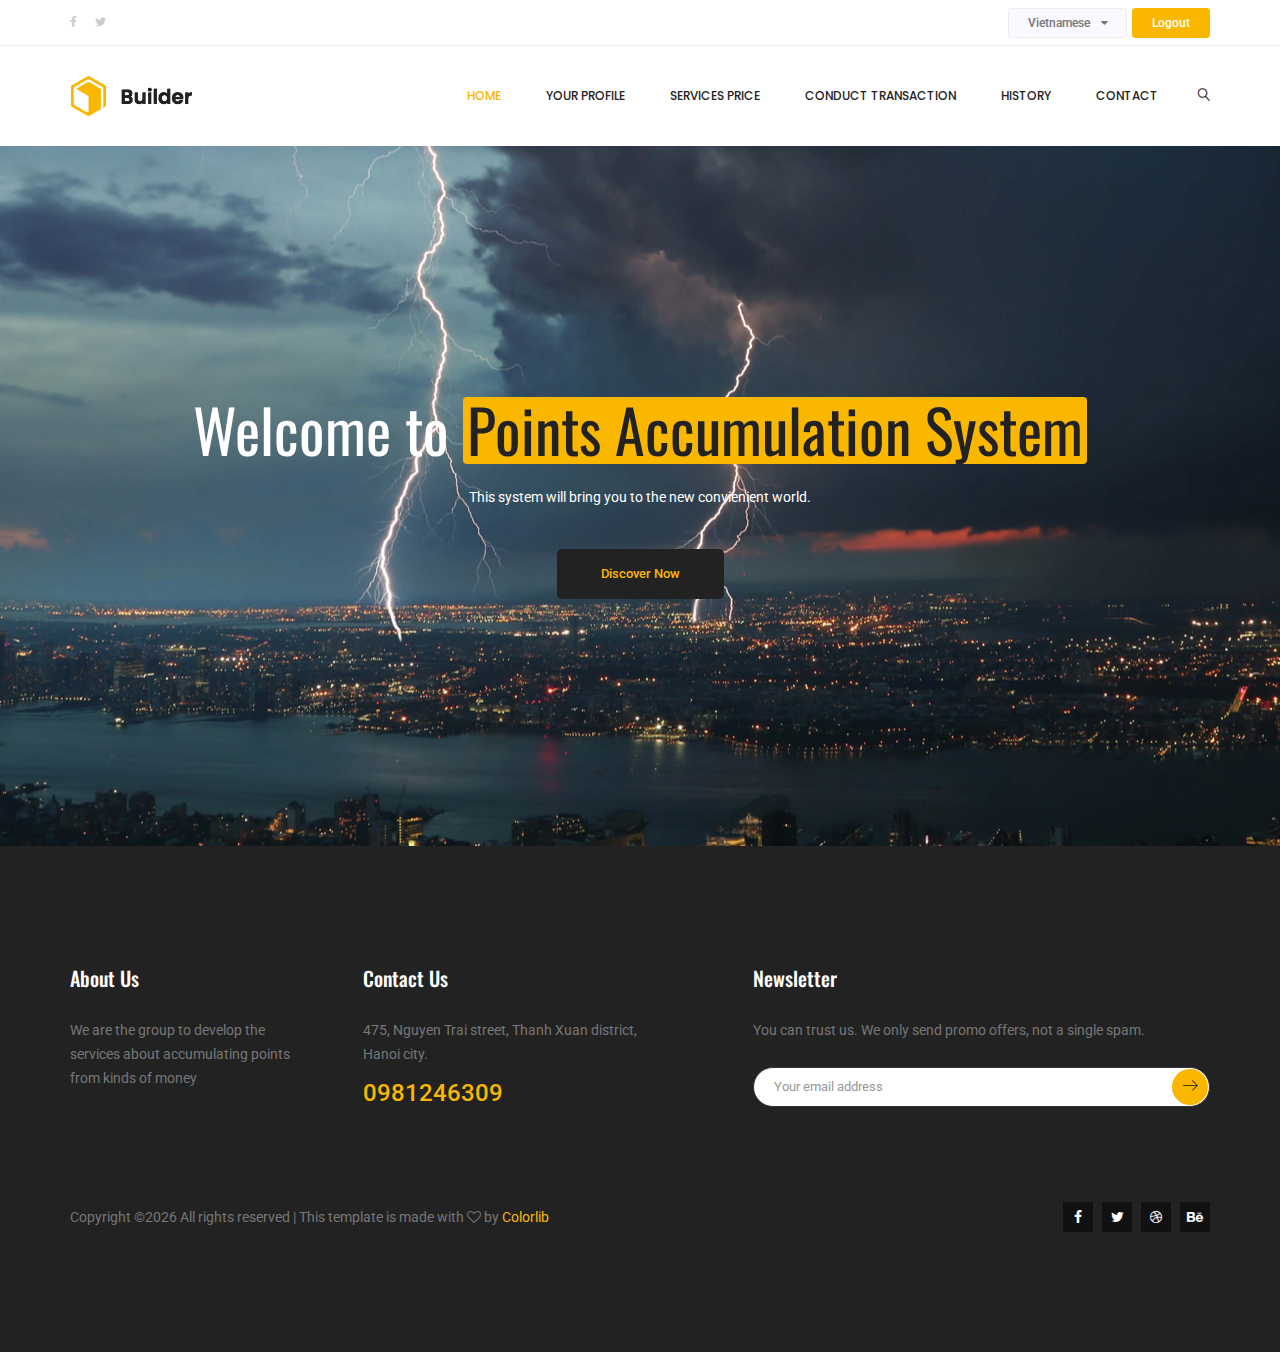
<file: src/index.html>
<!doctype html>
<html lang="en">
    <head>
        <!-- Required meta tags -->
        <meta charset="utf-8">
        <meta name="viewport" content="width=device-width, initial-scale=1, shrink-to-fit=no">
        <link rel="icon" href="img/favicon.png" type="image/png">
        <title>Home Page</title>
        <!-- Bootstrap CSS -->
        <link rel="stylesheet" href="css/bootstrap.css">
        <link rel="stylesheet" href="vendors/linericon/style.css">
        <link rel="stylesheet" href="css/font-awesome.min.css">
        <link rel="stylesheet" href="vendors/owl-carousel/owl.carousel.min.css">
        <link rel="stylesheet" href="vendors/lightbox/simpleLightbox.css">
        <link rel="stylesheet" href="vendors/nice-select/css/nice-select.css">
        <link rel="stylesheet" href="vendors/animate-css/animate.css">
        <!-- main css -->
        <link rel="stylesheet" href="css/style.css">
        <link rel="stylesheet" href="css/responsive.css">
    </head>
    <body>
        
        <!--================Header Menu Area =================-->
        <header class="header_area">
           	<div class="top_menu row m0">
           		<div class="container">
					<div class="float-left">
						<ul class="list header_social">
							<li><a href="#"><i class="fa fa-facebook"></i></a></li>
							<li><a href="#"><i class="fa fa-twitter"></i></a></li>
						</ul>
					</div>
					<div class="float-right">
						<select class="lan_pack">
							<option value="1">Vietnamese</option>
							<option value="1">English</option>
						</select>
						<a class="dn_btn" href="#">Logout</a>
					</div>
           		</div>	
           	</div>	
            <div class="main_menu">
            	<nav class="navbar navbar-expand-lg navbar-light">
					<div class="container">
						<!-- Brand and toggle get grouped for better mobile display -->
						<a class="navbar-brand logo_h" href="index.html"><img src="img/logo.png" alt=""></a>
						<button class="navbar-toggler" type="button" data-toggle="collapse" data-target="#navbarSupportedContent" aria-controls="navbarSupportedContent" aria-expanded="false" aria-label="Toggle navigation">
							<span class="icon-bar"></span>
							<span class="icon-bar"></span>
							<span class="icon-bar"></span>
						</button>
						<!-- Collect the nav links, forms, and other content for toggling -->
						<div class="collapse navbar-collapse offset" id="navbarSupportedContent">
							<ul class="nav navbar-nav menu_nav ml-auto">
								<li class="nav-item active"><a class="nav-link" href="index.html">Home</a></li> 
								<li class="nav-item"><a class="nav-link" href="user_profile.html">Your profile</a></li> 
                                <li class="nav-item"><a class="nav-link" href="services_prices.html">Services Price</a>
								<li class="nav-item"><a class="nav-link" href="send_points.html">Conduct Transaction</a>
                                <li class="nav-item"><a class="nav-link" href="view_history.html">History</a>
								<li class="nav-item"><a class="nav-link" href="contact.html">Contact</a></li>
							</ul>
							<ul class="nav navbar-nav navbar-right">
								<li class="nav-item"><a href="#" class="search"><i class="lnr lnr-magnifier"></i></a></li>
							</ul>
						</div> 
					</div>
            	</nav>
            </div>
        </header>
        <!--================Header Menu Area =================-->
        
        <!--================Home Banner Area =================-->
        <section class="home_banner_area">
            <div class="banner_inner d-flex align-items-center">
            	<div class="overlay bg-parallax" data-stellar-ratio="0.9" data-stellar-vertical-offset="0" data-background=""></div>
				<div class="container">
					<div class="banner_content text-center">
						<h3>Welcome to <span>Points Accumulation System</span></h3>
						<p>This system will bring you to the new convienient world.</p>
						<a class="black_btn" href="user_profile.html">Discover Now</a>
					</div>
				</div>
            </div>
        </section>
        <!--================End Home Banner Area =================-->
        
        <!--================ start footer Area  =================-->	
        <footer class="footer-area p_120">
            <div class="container">
                <div class="row">
                    <div class="col-lg-3  col-md-6 col-sm-6">
                        <div class="single-footer-widget ab_wd">
                            <h6 class="footer_title">About Us</h6>
                            <p>We are the group to develop the services about accumulating points from kinds of money</p>
                        </div>
                    </div>
                    <div class="col-lg-3 col-md-6 col-sm-6">
                        <div class="single-footer-widget contact_wd">
                            <h6 class="footer_title">Contact Us</h6>
                            <p>475, Nguyen Trai street, Thanh Xuan district, Hanoi city.</p>	
                            <a href="tel:0981246309">0981246309</a>					
                        </div>
                    </div>							
                    <div class="col-lg-5 col-md-6 col-sm-6 offset-lg-1">
                        <div class="single-footer-widget">
                            <h6 class="footer_title">Newsletter</h6>
                            <p>You can trust us. We only send promo offers, not a single spam.</p>		
                            <div id="mc_embed_signup">
                                <form target="_blank" action="https://spondonit.us12.list-manage.com/subscribe/post?u=1462626880ade1ac87bd9c93a&amp;id=92a4423d01" method="get" class="subscribe_form relative">
                                    <div class="input-group d-flex flex-row">
                                        <input name="EMAIL" placeholder="Your email address" onfocus="this.placeholder = ''" onblur="this.placeholder = 'Email Address '" required="" type="email">
                                        <button class="btn sub-btn"><span class="lnr lnr-arrow-right"></span></button>		
                                    </div>									
                                    <div class="mt-10 info"></div>
                                </form>
                            </div>
                        </div>
                    </div>
                </div>
                <div class="row footer-bottom d-flex justify-content-between align-items-center">
                    <p class="col-lg-8 col-md-8 footer-text m-0"><!-- Link back to Colorlib can't be removed. Template is licensed under CC BY 3.0. -->
Copyright &copy;<script>document.write(new Date().getFullYear());</script> All rights reserved | This template is made with <i class="fa fa-heart-o" aria-hidden="true"></i> by <a href="https://colorlib.com" target="_blank">Colorlib</a>
<!-- Link back to Colorlib can't be removed. Template is licensed under CC BY 3.0. --></p>
                    <div class="col-lg-4 col-md-4 footer-social">
                        <a href="#"><i class="fa fa-facebook"></i></a>
                        <a href="#"><i class="fa fa-twitter"></i></a>
                        <a href="#"><i class="fa fa-dribbble"></i></a>
                        <a href="#"><i class="fa fa-behance"></i></a>
                    </div>
                </div>
            </div>
        </footer>
		<!--================ End footer Area  =================-->
        
        
        
        
        <!-- Optional JavaScript -->
        <!-- jQuery first, then Popper.js, then Bootstrap JS -->
        <script src="js/jquery-3.2.1.min.js"></script>
        <script src="js/popper.js"></script>
        <script src="js/bootstrap.min.js"></script>
        <script src="js/stellar.js"></script>
        <script src="vendors/lightbox/simpleLightbox.min.js"></script>
        <script src="vendors/nice-select/js/jquery.nice-select.min.js"></script>
        <script src="vendors/isotope/imagesloaded.pkgd.min.js"></script>
        <script src="vendors/isotope/isotope-min.js"></script>
        <script src="vendors/owl-carousel/owl.carousel.min.js"></script>
        <script src="js/jquery.ajaxchimp.min.js"></script>
        <script src="vendors/counter-up/jquery.waypoints.min.js"></script>
        <script src="vendors/counter-up/jquery.counterup.js"></script>
        <script src="js/mail-script.js"></script>
        <script src="js/theme.js"></script>
    </body>
</html>
</file>
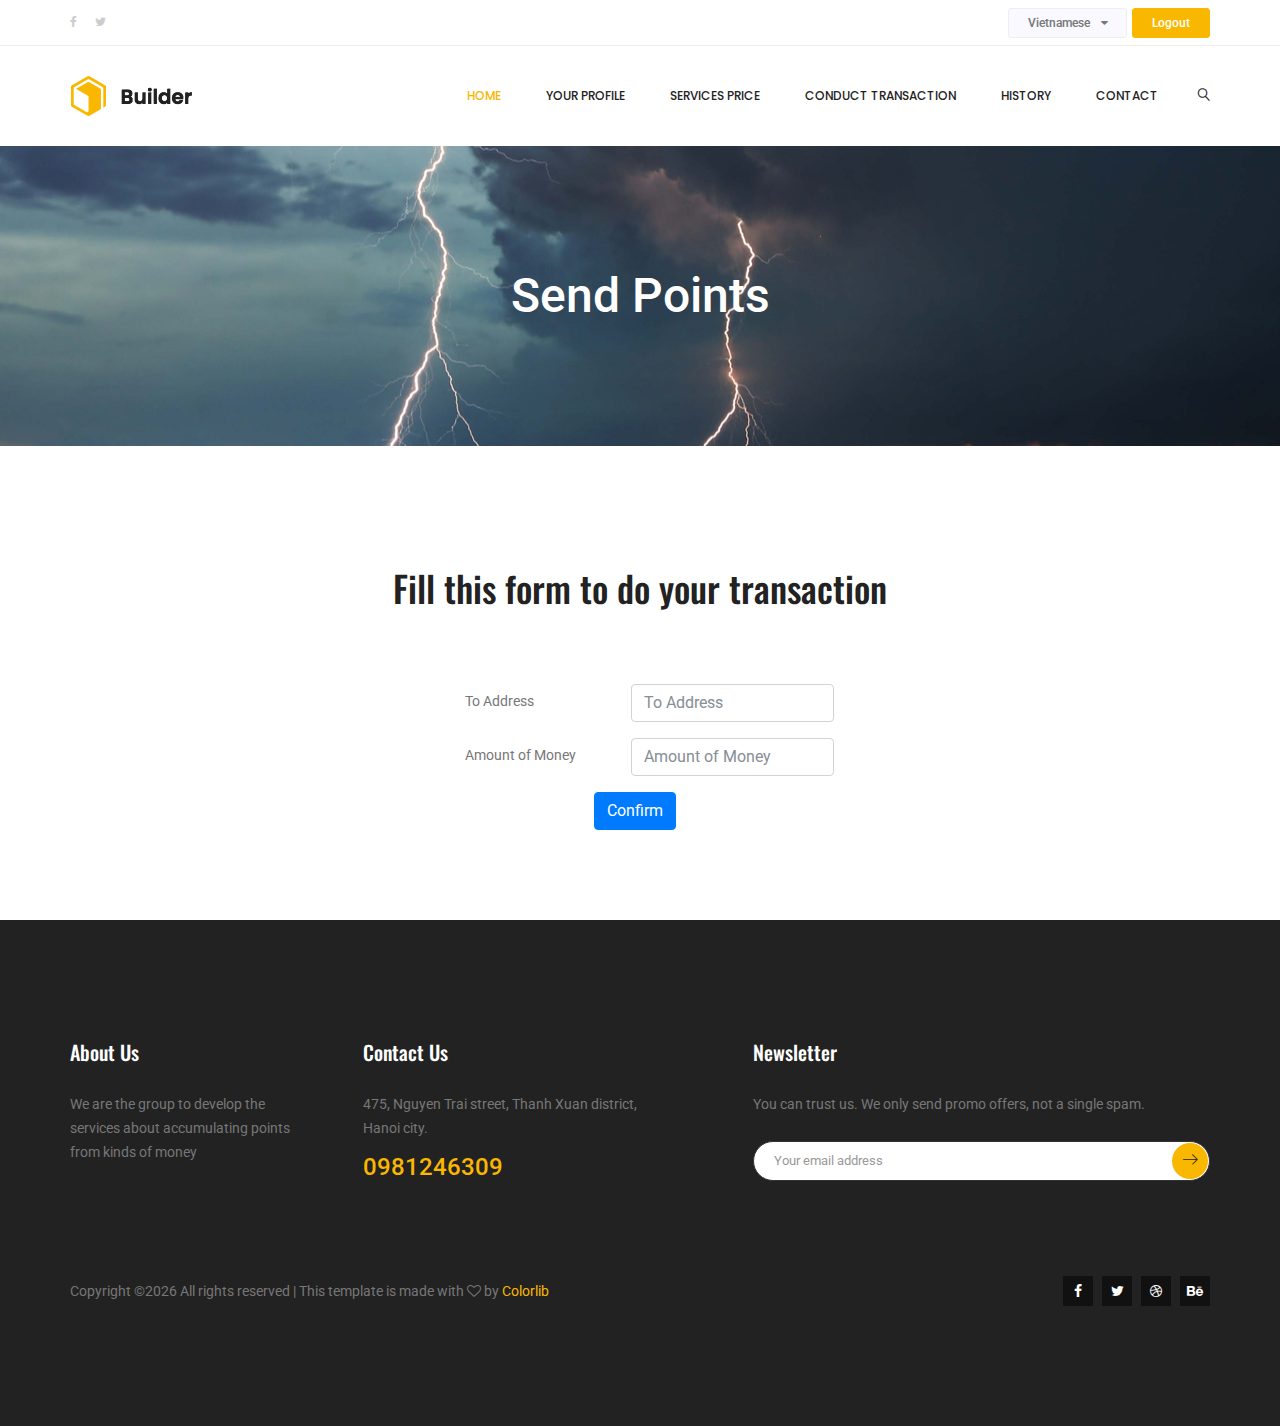
<file: src/send_points.html>
<!doctype html>
<html lang="en">
    <head>
        <!-- Required meta tags -->
        <meta charset="utf-8">
        <meta name="viewport" content="width=device-width, initial-scale=1, shrink-to-fit=no">
        <link rel="icon" href="img/favicon.png" type="image/png">
        <title>Transaction</title>
        <!-- Bootstrap CSS -->
        <link rel="stylesheet" href="css/bootstrap.css">
        <link rel="stylesheet" href="vendors/linericon/style.css">
        <link rel="stylesheet" href="css/font-awesome.min.css">
        <link rel="stylesheet" href="vendors/owl-carousel/owl.carousel.min.css">
        <link rel="stylesheet" href="vendors/lightbox/simpleLightbox.css">
        <link rel="stylesheet" href="vendors/nice-select/css/nice-select.css">
        <link rel="stylesheet" href="vendors/animate-css/animate.css">
        <!-- main css -->
        <link rel="stylesheet" href="css/style.css">
        <link rel="stylesheet" href="css/responsive.css">
    </head>
    <body>
        
        <!--================Header Menu Area =================-->
        <header class="header_area">
            <div class="top_menu row m0">
                <div class="container">
                    <div class="float-left">
                        <ul class="list header_social">
                            <li><a href="#"><i class="fa fa-facebook"></i></a></li>
                            <li><a href="#"><i class="fa fa-twitter"></i></a></li>
                        </ul>
                    </div>
                    <div class="float-right">
                        <select class="lan_pack">
                            <option value="1">Vietnamese</option>
                            <option value="1">English</option>
                        </select>
                        <a class="dn_btn" href="#">Logout</a>
                    </div>
                </div>  
            </div>  
            <div class="main_menu">
                <nav class="navbar navbar-expand-lg navbar-light">
                    <div class="container">
                        <!-- Brand and toggle get grouped for better mobile display -->
                        <a class="navbar-brand logo_h" href="index.html"><img src="img/logo.png" alt=""></a>
                        <button class="navbar-toggler" type="button" data-toggle="collapse" data-target="#navbarSupportedContent" aria-controls="navbarSupportedContent" aria-expanded="false" aria-label="Toggle navigation">
                            <span class="icon-bar"></span>
                            <span class="icon-bar"></span>
                            <span class="icon-bar"></span>
                        </button>
                        <!-- Collect the nav links, forms, and other content for toggling -->
                        <div class="collapse navbar-collapse offset" id="navbarSupportedContent">
                            <ul class="nav navbar-nav menu_nav ml-auto">
                                <li class="nav-item active"><a class="nav-link" href="index.html">Home</a></li> 
                                <li class="nav-item"><a class="nav-link" href="user_profile.html">Your profile</a></li> 
                                <li class="nav-item"><a class="nav-link" href="services_prices.html">Services Price</a>
                                <li class="nav-item"><a class="nav-link" href="send_points.html">Conduct Transaction</a>
                                <li class="nav-item"><a class="nav-link" href="view_history.html">History</a>
                                <li class="nav-item"><a class="nav-link" href="contact.html">Contact</a></li>
                            </ul>
                            <ul class="nav navbar-nav navbar-right">
                                <li class="nav-item"><a href="#" class="search"><i class="lnr lnr-magnifier"></i></a></li>
                            </ul>
                        </div> 
                    </div>
                </nav>
            </div>
        </header>
        <!--================Header Menu Area =================-->
        
        <!--================Home Banner Area =================-->
        <section class="banner_area">
            <div class="banner_inner d-flex align-items-center">
            	<div class="overlay bg-parallax" data-stellar-ratio="0.9" data-stellar-vertical-offset="0" data-background=""></div>
				<div class="container">
					<div class="banner_content text-center">
						<h2>Send Points</h2>
					</div>
				</div>
            </div>
        </section>
        <!--================End Home Banner Area =================-->
        
        <!--================Services Area =================-->
        <section class="services_area p_120">
        	<div class="container">
        		<div class="main_title">
        			<h2>Fill this form to do your transaction</h2>
        		</div>
        		<div class="row services_inner">
        			<form class="sendPoints">
                        <div class="form-group row">
                            <label for="toAddress" class="col-sm-5 col-form-label">To Address</label>
                            <div class="col-sm-7">
                                <input type="text" class="form-control" id="to" placeholder="To Address" required="required">
                            </div>
                        </div>
                        <!-- <div class="form-group row">
                            <label for="numberOfPoints" class="col-sm-5 col-form-label">Number of Points</label>
                            <div class="col-sm-7">
                                <input type="text" class="form-control" id="numberOfPoints" placeholder="Number of Points" required="required">
                            </div>
                        </div> -->
                        <div class="form-group row">
                            <label for="numberOfPoints" class="col-sm-5 col-form-label">Amount of Money</label>
                            <div class="col-sm-7">
                                <input class="form-control" id="value" placeholder="Amount of Money" required="required">
                            </div>
                        </div>
                        <button type="button" class="btn btn-primary confirm transfer">
                            Confirm
                        </button>
                    </form>
                    <!-- The Modal -->
                    <div class="modal fade" id="myModal">
                        <div class="modal-dialog">
                          <div class="modal-content">
                            <!-- Modal Header -->
                            <div class="modal-header">
                              <h4 class="modal-title">Confirm to send</h4>
                              <button type="button" class="close" data-dismiss="modal">×</button>
                            </div>
                            
                            <!-- Modal body -->
                            <div class="modal-body">
                              Are you sure that you would like to send (number of points) to the (toAddress)
                            </div>
                            
                            <!-- Modal footer -->
                            <div class="modal-footer">
                                <!-- <form> -->
                                    <input type="hidden" name="numberOfPoints" value="">
                                    <input type="hidden" name="toAddress" value="">
                                    <button type="submit" class="btn btn-primary transfer">Send</button>
                                <!-- </form> -->
                                <button type="button" class="btn btn-danger" data-dismiss="modal">Close</button>
                            </div>
                            
                          </div>
                        </div>
                    </div>
        		</div>
        	</div>
        </section>
        <!--================End Services Area =================-->
        
        <!--================ start footer Area  =================-->	
        <footer class="footer-area p_120">
            <div class="container">
                <div class="row">
                    <div class="col-lg-3  col-md-6 col-sm-6">
                        <div class="single-footer-widget ab_wd">
                            <h6 class="footer_title">About Us</h6>
                            <p>We are the group to develop the services about accumulating points from kinds of money</p>
                        </div>
                    </div>
                    <div class="col-lg-3 col-md-6 col-sm-6">
                        <div class="single-footer-widget contact_wd">
                            <h6 class="footer_title">Contact Us</h6>
                            <p>475, Nguyen Trai street, Thanh Xuan district, Hanoi city.</p>   
                            <a href="tel:0981246309">0981246309</a>             
                        </div>
                    </div>                          
                    <div class="col-lg-5 col-md-6 col-sm-6 offset-lg-1">
                        <div class="single-footer-widget">
                            <h6 class="footer_title">Newsletter</h6>
                            <p>You can trust us. We only send promo offers, not a single spam.</p>      
                            <div id="mc_embed_signup">
                                <form target="_blank" action="https://spondonit.us12.list-manage.com/subscribe/post?u=1462626880ade1ac87bd9c93a&amp;id=92a4423d01" method="get" class="subscribe_form relative">
                                    <div class="input-group d-flex flex-row">
                                        <input name="EMAIL" placeholder="Your email address" onfocus="this.placeholder = ''" onblur="this.placeholder = 'Email Address '" required="" type="email">
                                        <button class="btn sub-btn"><span class="lnr lnr-arrow-right"></span></button>      
                                    </div>                                  
                                    <div class="mt-10 info"></div>
                                </form>
                            </div>
                        </div>
                    </div>
                </div>
                <div class="row footer-bottom d-flex justify-content-between align-items-center">
                    <p class="col-lg-8 col-md-8 footer-text m-0"><!-- Link back to Colorlib can't be removed. Template is licensed under CC BY 3.0. -->
Copyright &copy;<script>document.write(new Date().getFullYear());</script> All rights reserved | This template is made with <i class="fa fa-heart-o" aria-hidden="true"></i> by <a href="https://colorlib.com" target="_blank">Colorlib</a>
<!-- Link back to Colorlib can't be removed. Template is licensed under CC BY 3.0. --></p>
                    <div class="col-lg-4 col-md-4 footer-social">
                        <a href="#"><i class="fa fa-facebook"></i></a>
                        <a href="#"><i class="fa fa-twitter"></i></a>
                        <a href="#"><i class="fa fa-dribbble"></i></a>
                        <a href="#"><i class="fa fa-behance"></i></a>
                    </div>
                </div>
            </div>
        </footer>
		<!--================ End footer Area  =================-->
        
        
        <script>
        $(document).ready(function(){
            $("#myBtn").click(function(){
                $("#myModal").modal();
            });
        });
        </script>
                
        <!-- Optional JavaScript -->
        <!-- jQuery first, then Popper.js, then Bootstrap JS -->
        <script src="js/jquery-3.2.1.min.js"></script>
        <script src="js/popper.js"></script>
        <script src="js/bootstrap.min.js"></script>
        <script src="js/stellar.js"></script>
        <script src="vendors/lightbox/simpleLightbox.min.js"></script>
        <script src="vendors/nice-select/js/jquery.nice-select.min.js"></script>
        <script src="vendors/isotope/imagesloaded.pkgd.min.js"></script>
        <script src="vendors/isotope/isotope-min.js"></script>
        <script src="vendors/owl-carousel/owl.carousel.min.js"></script>
        <script src="js/jquery.ajaxchimp.min.js"></script>
        <script src="js/mail-script.js"></script>
        <script src="vendors/counter-up/jquery.waypoints.min.js"></script>
        <script src="vendors/counter-up/jquery.counterup.js"></script>
        <script src="js/theme.js"></script>
        <script src="https://ajax.googleapis.com/ajax/libs/jquery/1.12.4/jquery.min.js"></script>
        <script src="https://cdnjs.cloudflare.com/ajax/libs/popper.js/1.14.3/umd/popper.min.js"></script>
        <script src="https://maxcdn.bootstrapcdn.com/bootstrap/4.1.3/js/bootstrap.min.js"></script>
        <script src="js/web3.min.js"></script>
        <script src="js/send-point.js"></script>
    </body>
</html>
</file>
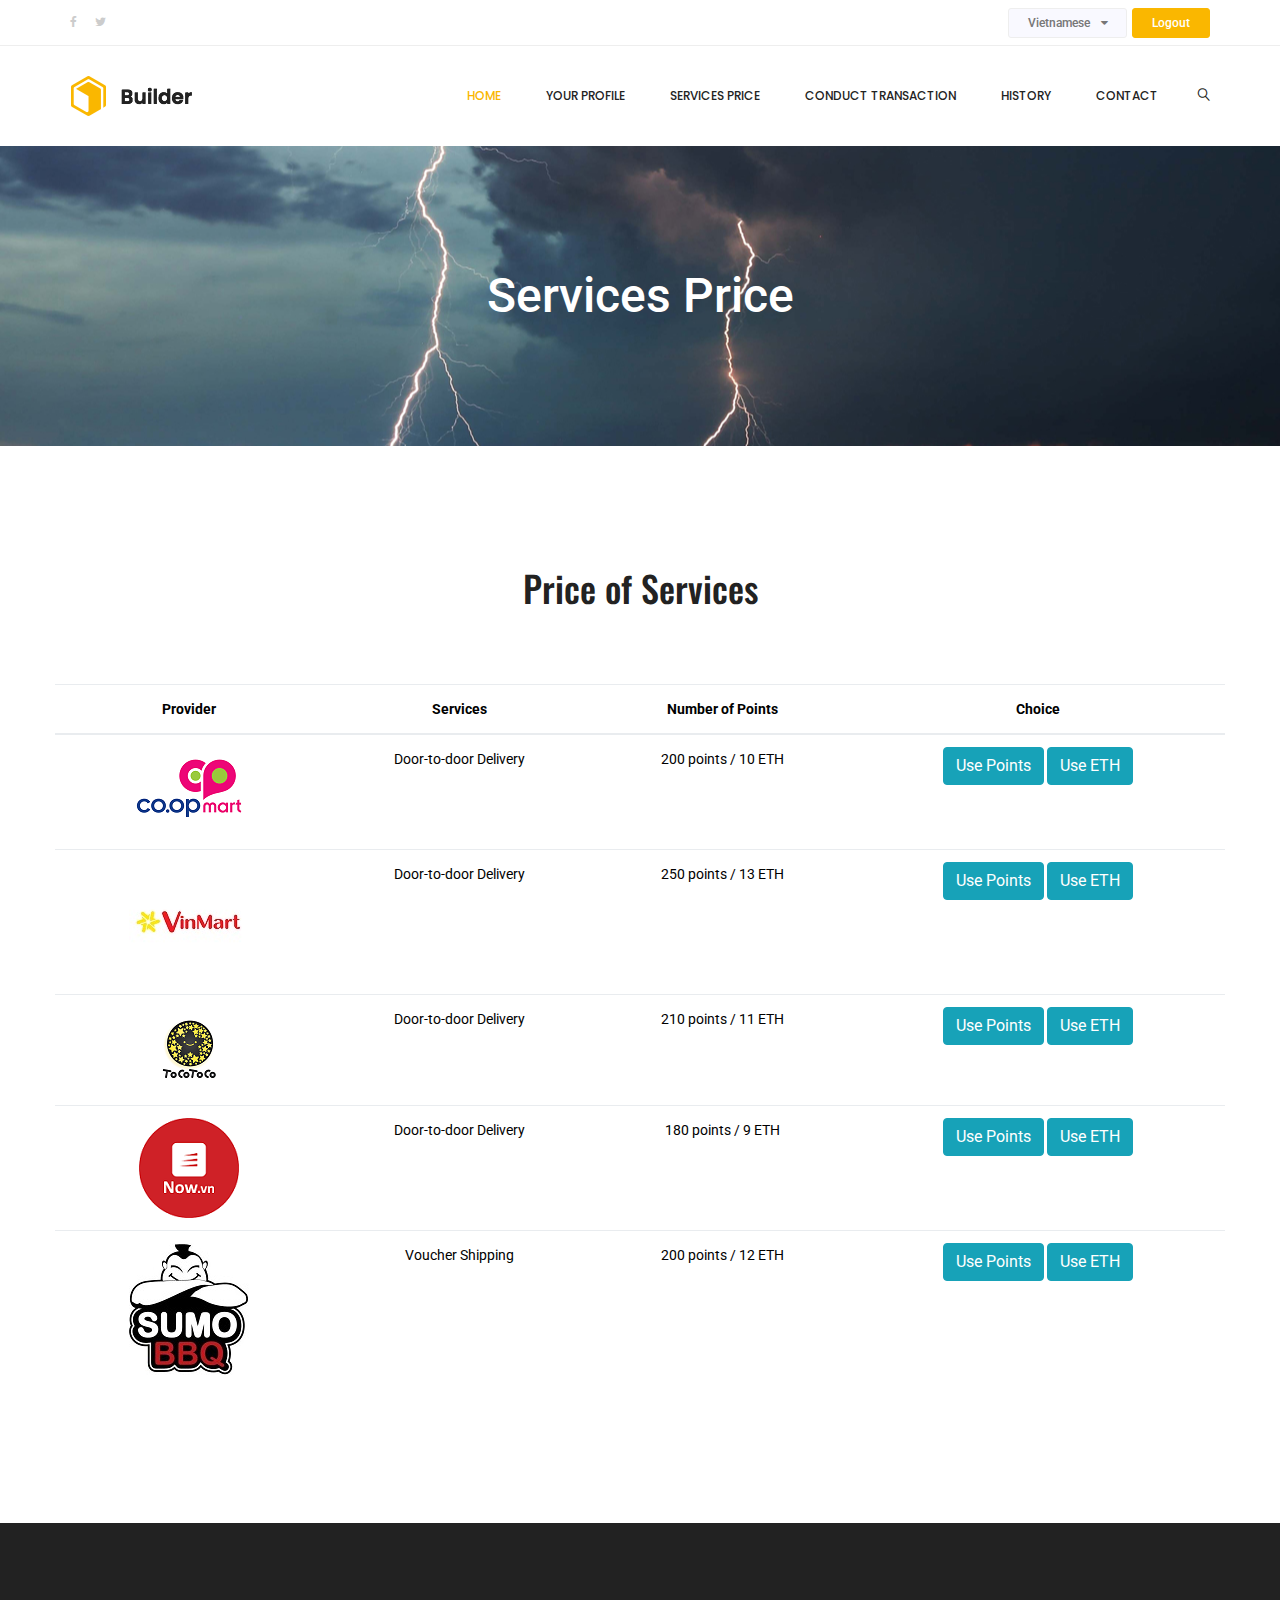
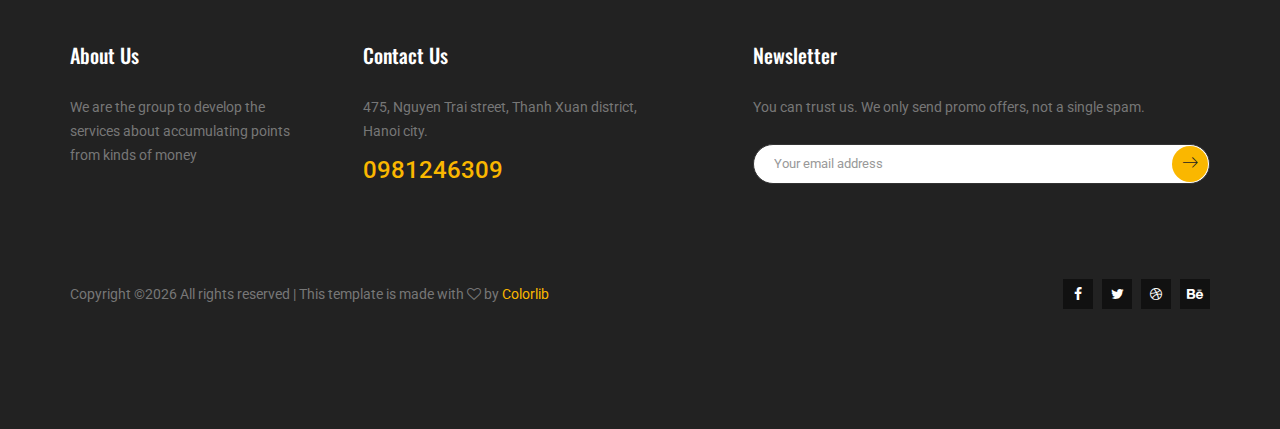
<file: src/services_prices.html>
<!doctype html>
<html lang="en">
    <head>
        <!-- Required meta tags -->
        <meta charset="utf-8">
        <meta name="viewport" content="width=device-width, initial-scale=1, shrink-to-fit=no">
        <link rel="icon" href="img/favicon.png" type="image/png">
        <title>Service Price</title>
        <!-- Bootstrap CSS -->
        <link rel="stylesheet" href="css/bootstrap.css">
        <link rel="stylesheet" href="vendors/linericon/style.css">
        <link rel="stylesheet" href="css/font-awesome.min.css">
        <link rel="stylesheet" href="vendors/owl-carousel/owl.carousel.min.css">
        <link rel="stylesheet" href="vendors/lightbox/simpleLightbox.css">
        <link rel="stylesheet" href="vendors/nice-select/css/nice-select.css">
        <link rel="stylesheet" href="vendors/animate-css/animate.css">
        <!-- main css -->
        <link rel="stylesheet" href="css/style.css">
        <link rel="stylesheet" href="css/responsive.css">
    </head>
    <body>
        
        <!--================Header Menu Area =================-->
        <header class="header_area">
           	<div class="top_menu row m0">
           		<div class="container">
					<div class="float-left">
						<ul class="list header_social">
							<li><a href="#"><i class="fa fa-facebook"></i></a></li>
							<li><a href="#"><i class="fa fa-twitter"></i></a></li>
						</ul>
					</div>
					<div class="float-right">
						<select class="lan_pack">
							<option value="1">Vietnamese</option>
							<option value="1">English</option>
						</select>
                        <a class="dn_btn" href="#">Logout</a>
					</div>
           		</div>	
           	</div>	
            <div class="main_menu">
            	<nav class="navbar navbar-expand-lg navbar-light">
					<div class="container">
						<!-- Brand and toggle get grouped for better mobile display -->
						<a class="navbar-brand logo_h" href="index.html"><img src="img/logo.png" alt=""></a>
						<button class="navbar-toggler" type="button" data-toggle="collapse" data-target="#navbarSupportedContent" aria-controls="navbarSupportedContent" aria-expanded="false" aria-label="Toggle navigation">
							<span class="icon-bar"></span>
							<span class="icon-bar"></span>
							<span class="icon-bar"></span>
						</button>
						<!-- Collect the nav links, forms, and other content for toggling -->
						<div class="collapse navbar-collapse offset" id="navbarSupportedContent">
							<ul class="nav navbar-nav menu_nav ml-auto">
								<li class="nav-item active"><a class="nav-link" href="index.html">Home</a></li> 
                                <li class="nav-item"><a class="nav-link" href="user_profile.html">Your profile</a></li>
                                <li class="nav-item"><a class="nav-link" href="services_prices.html">Services Price</a> 
                                <li class="nav-item"><a class="nav-link" href="send_points.html">Conduct Transaction</a>
                                <li class="nav-item"><a class="nav-link" href="view_history.html">History</a>
                                <li class="nav-item"><a class="nav-link" href="contact.html">Contact</a></li>
							</ul>
							<ul class="nav navbar-nav navbar-right">
								<li class="nav-item"><a href="#" class="search"><i class="lnr lnr-magnifier"></i></a></li>
							</ul>
						</div> 
					</div>
            	</nav>
            </div>
        </header>
        <!--================Header Menu Area =================-->
        
        <!--================Home Banner Area =================-->
        <section class="banner_area">
            <div class="banner_inner d-flex align-items-center">
            	<div class="overlay bg-parallax" data-stellar-ratio="0.9" data-stellar-vertical-offset="0" data-background=""></div>
				<div class="container">
					<div class="banner_content text-center">
						<h2>Services Price</h2>
					</div>
				</div>
            </div>
        </section>
        <!--================End Home Banner Area =================-->
        
        <!--================About Area =================-->
        <section class="about_area p_120">
        	<div class="container">
                <div class="main_title">
                    <h2>Price of Services</h2>
                </div>
        		<div class="row about_inner">
        			<table class="table">
                        <thead>
                          <tr>
                            <th>Provider</th>
                            <th>Services</th>
                            <th>Number of Points</th>
                            <th>Choice</th>
                          </tr>
                        </thead>
                        <tbody>
                          <tr>
                            <td><img src="img/clients-logo/c-logo-1.png" alt="Coop Mart"></td>
                            <td>Door-to-door Delivery</td>
                            <td>200 points / 10 ETH</td>
                            <td>
                                <input type="button" class="btn btn-info" value="Use Points">
                                <input type="button" class="btn btn-info" value="Use ETH">
                            </td>
                          </tr>
                          <tr>
                            <td><img src="img/clients-logo/c-logo-2.jpg" alt="Vin Mart"></td>
                            <td>Door-to-door Delivery</td>
                            <td>250 points / 13 ETH</td>
                            <td>
                                <input type="button" class="btn btn-info" value="Use Points">
                                <input type="button" class="btn btn-info" value="Use ETH">
                            </td>
                          </tr>
                          <tr>
                            <td><img src="img/clients-logo/c-logo-3.png" alt="Tocotoco"></td>
                            <td>Door-to-door Delivery</td>
                            <td>210 points / 11 ETH</td>
                            <td>
                                <input type="button" class="btn btn-info" value="Use Points">
                                <input type="button" class="btn btn-info" value="Use ETH">
                            </td>
                          </tr>
                          <tr>
                            <td><img src="img/clients-logo/c-logo-4.png" alt="Delivery Now"></td>
                            <td>Door-to-door Delivery</td>
                            <td>180 points / 9 ETH</td>
                            <td>
                                <input type="button" class="btn btn-info" value="Use Points">
                                <input type="button" class="btn btn-info" value="Use ETH">
                            </td>
                          </tr>
                          <tr>
                            <td><img src="img/clients-logo/c-logo-5.png" alt="Sumo BBQ"></td>
                            <td>Voucher Shipping</td>
                            <td>200 points / 12 ETH</td>
                            <td>
                                <input type="button" class="btn btn-info" value="Use Points">
                                <input type="button" class="btn btn-info" value="Use ETH">
                            </td>
                          </tr>
                        </tbody>
                    </table>
        		</div>
        	</div>
        </section>
        <!--================End About Area =================-->
        
        <!--================ start footer Area  =================-->	
        <footer class="footer-area p_120">
            <div class="container">
                <div class="row">
                    <div class="col-lg-3  col-md-6 col-sm-6">
                        <div class="single-footer-widget ab_wd">
                            <h6 class="footer_title">About Us</h6>
                            <p>We are the group to develop the services about accumulating points from kinds of money</p>
                        </div>
                    </div>
                    <div class="col-lg-3 col-md-6 col-sm-6">
                        <div class="single-footer-widget contact_wd">
                            <h6 class="footer_title">Contact Us</h6>
                            <p>475, Nguyen Trai street, Thanh Xuan district, Hanoi city.</p>   
                            <a href="tel:0981246309">0981246309</a>                
                        </div>
                    </div>                          
                    <div class="col-lg-5 col-md-6 col-sm-6 offset-lg-1">
                        <div class="single-footer-widget">
                            <h6 class="footer_title">Newsletter</h6>
                            <p>You can trust us. We only send promo offers, not a single spam.</p>      
                            <div id="mc_embed_signup">
                                <form target="_blank" action="https://spondonit.us12.list-manage.com/subscribe/post?u=1462626880ade1ac87bd9c93a&amp;id=92a4423d01" method="get" class="subscribe_form relative">
                                    <div class="input-group d-flex flex-row">
                                        <input name="EMAIL" placeholder="Your email address" onfocus="this.placeholder = ''" onblur="this.placeholder = 'Email Address '" required="" type="email">
                                        <button class="btn sub-btn"><span class="lnr lnr-arrow-right"></span></button>      
                                    </div>                                  
                                    <div class="mt-10 info"></div>
                                </form>
                            </div>
                        </div>
                    </div>
                </div>
                <div class="row footer-bottom d-flex justify-content-between align-items-center">
                    <p class="col-lg-8 col-md-8 footer-text m-0"><!-- Link back to Colorlib can't be removed. Template is licensed under CC BY 3.0. -->
Copyright &copy;<script>document.write(new Date().getFullYear());</script> All rights reserved | This template is made with <i class="fa fa-heart-o" aria-hidden="true"></i> by <a href="https://colorlib.com" target="_blank">Colorlib</a>
<!-- Link back to Colorlib can't be removed. Template is licensed under CC BY 3.0. --></p>
                    <div class="col-lg-4 col-md-4 footer-social">
                        <a href="#"><i class="fa fa-facebook"></i></a>
                        <a href="#"><i class="fa fa-twitter"></i></a>
                        <a href="#"><i class="fa fa-dribbble"></i></a>
                        <a href="#"><i class="fa fa-behance"></i></a>
                    </div>
                </div>
            </div>
        </footer>
		<!--================ End footer Area  =================-->
        
        
        
        
        <!-- Optional JavaScript -->
        <!-- jQuery first, then Popper.js, then Bootstrap JS -->
        <script src="js/jquery-3.2.1.min.js"></script>
        <script src="js/popper.js"></script>
        <script src="js/bootstrap.min.js"></script>
        <script src="js/stellar.js"></script>
        <script src="vendors/lightbox/simpleLightbox.min.js"></script>
        <script src="vendors/nice-select/js/jquery.nice-select.min.js"></script>
        <script src="vendors/isotope/imagesloaded.pkgd.min.js"></script>
        <script src="vendors/isotope/isotope-min.js"></script>
        <script src="vendors/owl-carousel/owl.carousel.min.js"></script>
        <script src="js/jquery.ajaxchimp.min.js"></script>
        <script src="vendors/counter-up/jquery.waypoints.min.js"></script>
        <script src="vendors/counter-up/jquery.counterup.js"></script>
        <script src="js/mail-script.js"></script>
        <script src="js/theme.js"></script>
    </body>
</html>
</file>
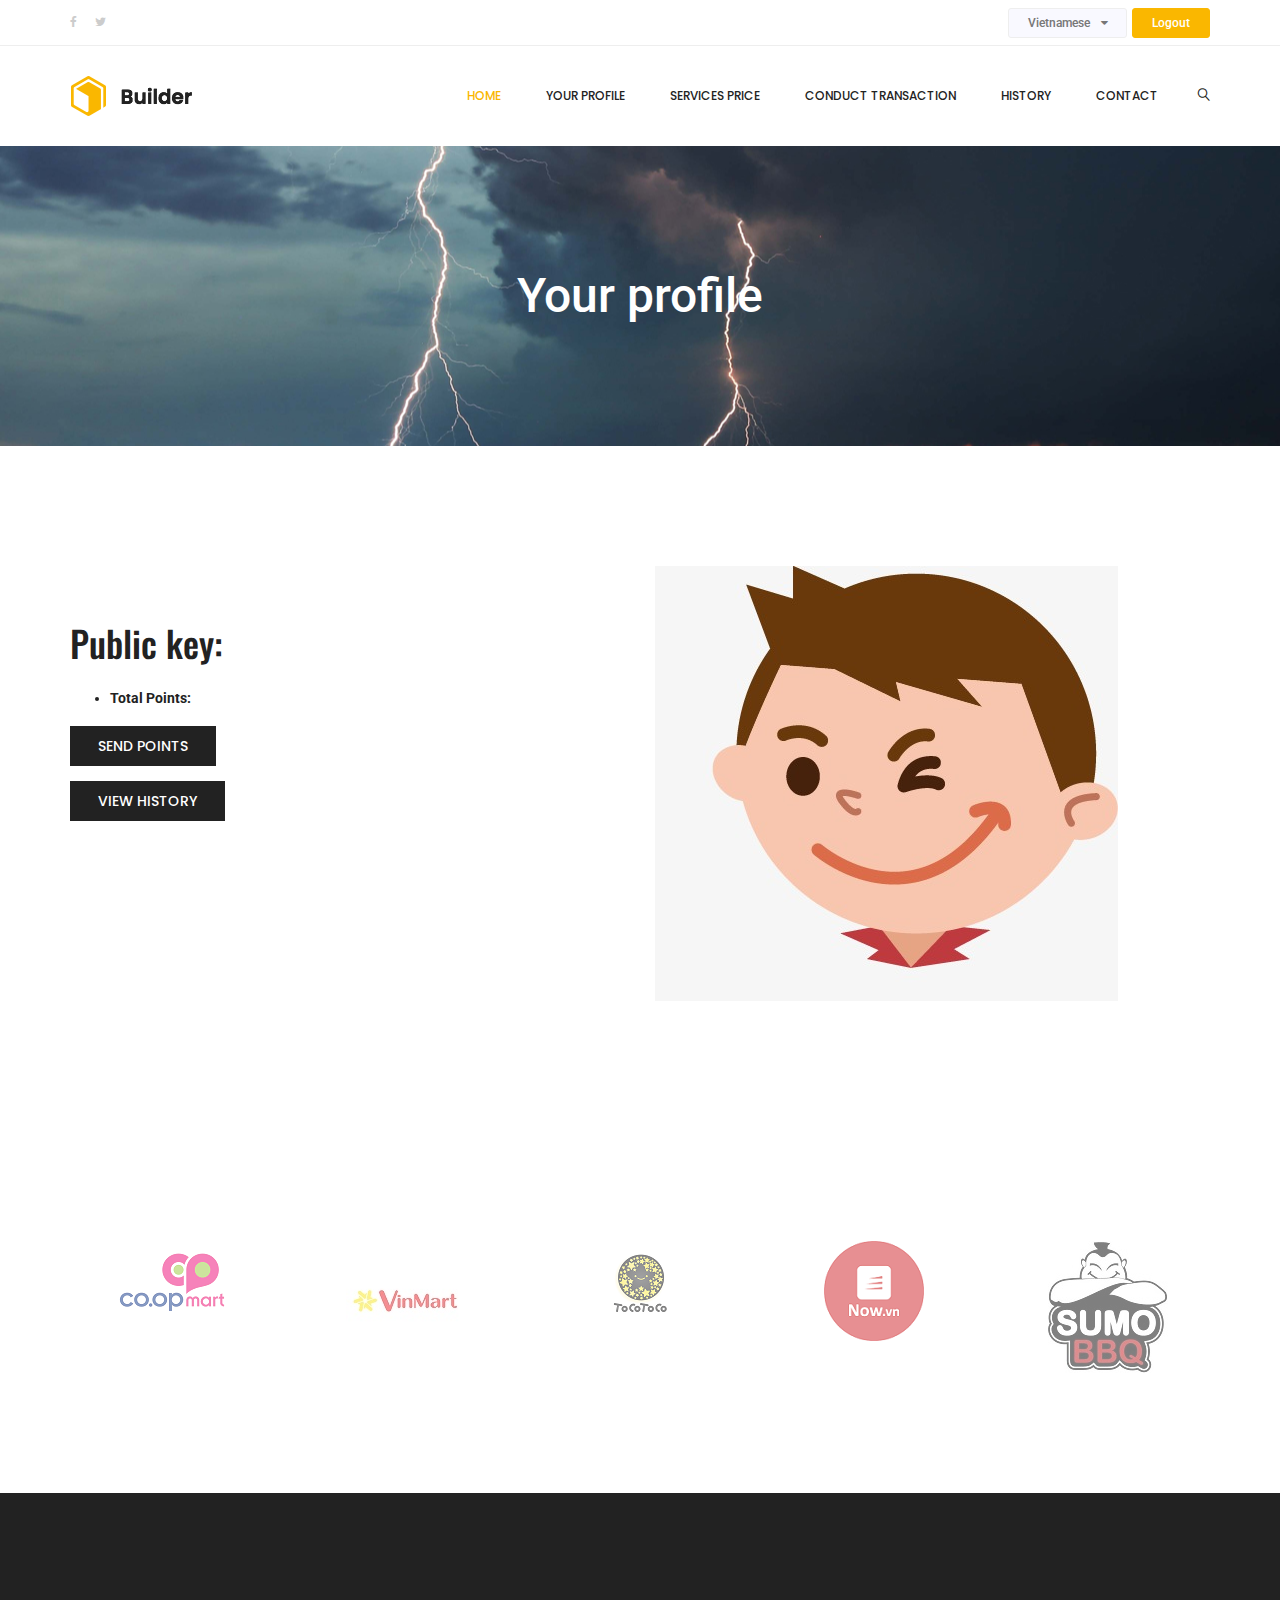
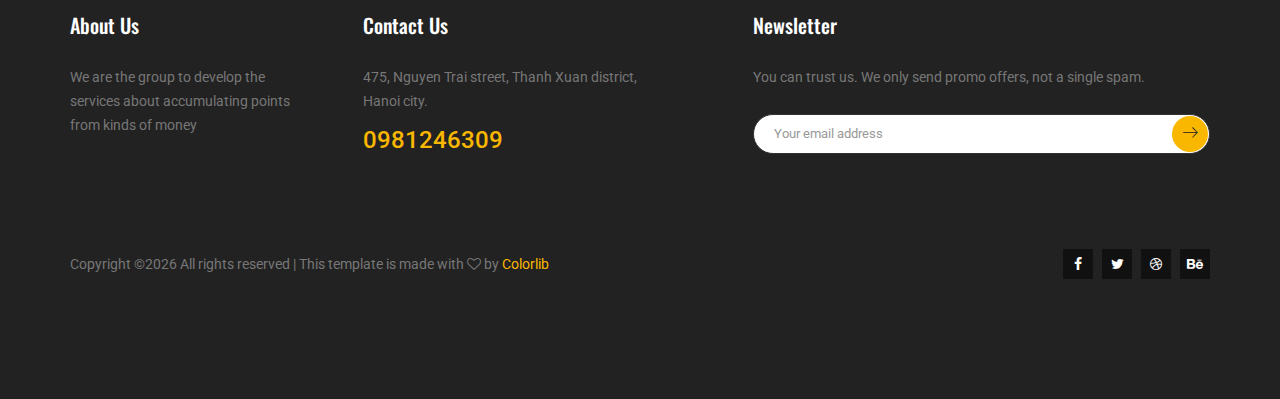
<file: src/user_profile.html>
<!doctype html>
<html lang="en">
    <head>
        <!-- Required meta tags -->
        <meta charset="utf-8">
        <meta name="viewport" content="width=device-width, initial-scale=1, shrink-to-fit=no">
        <link rel="icon" href="img/favicon.png" type="image/png">
        <title>Your account</title>
        <!-- Bootstrap CSS -->
        <link rel="stylesheet" href="css/bootstrap.css">
        <link rel="stylesheet" href="vendors/linericon/style.css">
        <link rel="stylesheet" href="css/font-awesome.min.css">
        <link rel="stylesheet" href="vendors/owl-carousel/owl.carousel.min.css">
        <link rel="stylesheet" href="vendors/lightbox/simpleLightbox.css">
        <link rel="stylesheet" href="vendors/nice-select/css/nice-select.css">
        <link rel="stylesheet" href="vendors/animate-css/animate.css">
        <!-- main css -->
        <link rel="stylesheet" href="css/style.css">
        <link rel="stylesheet" href="css/responsive.css">
    </head>
    <body>
        
        <!--================Header Menu Area =================-->
        <header class="header_area">
           	<div class="top_menu row m0">
           		<div class="container">
					<div class="float-left">
						<ul class="list header_social">
							<li><a href="#"><i class="fa fa-facebook"></i></a></li>
							<li><a href="#"><i class="fa fa-twitter"></i></a></li>
						</ul>
					</div>
					<div class="float-right">
						<select class="lan_pack">
							<option value="1">Vietnamese</option>
							<option value="1">English</option>
						</select>
                        <a class="dn_btn" href="#">Logout</a>
					</div>
           		</div>	
           	</div>	
            <div class="main_menu">
            	<nav class="navbar navbar-expand-lg navbar-light">
					<div class="container">
						<!-- Brand and toggle get grouped for better mobile display -->
						<a class="navbar-brand logo_h" href="index.html"><img src="img/logo.png" alt=""></a>
						<button class="navbar-toggler" type="button" data-toggle="collapse" data-target="#navbarSupportedContent" aria-controls="navbarSupportedContent" aria-expanded="false" aria-label="Toggle navigation">
							<span class="icon-bar"></span>
							<span class="icon-bar"></span>
							<span class="icon-bar"></span>
						</button>
						<!-- Collect the nav links, forms, and other content for toggling -->
						<div class="collapse navbar-collapse offset" id="navbarSupportedContent">
							<ul class="nav navbar-nav menu_nav ml-auto">
								<li class="nav-item active"><a class="nav-link" href="index.html">Home</a></li> 
                                <li class="nav-item"><a class="nav-link" href="user_profile.html">Your profile</a></li>
                                <li class="nav-item"><a class="nav-link" href="services_prices.html">Services Price</a> 
                                <li class="nav-item"><a class="nav-link" href="send_points.html">Conduct Transaction</a>
                                <li class="nav-item"><a class="nav-link" href="view_history.html">History</a>
                                <li class="nav-item"><a class="nav-link" href="contact.html">Contact</a></li>
							</ul>
							<ul class="nav navbar-nav navbar-right">
								<li class="nav-item"><a href="#" class="search"><i class="lnr lnr-magnifier"></i></a></li>
							</ul>
						</div> 
					</div>
            	</nav>
            </div>
        </header>
        <!--================Header Menu Area =================-->
        
        <!--================Home Banner Area =================-->
        <section class="banner_area">
            <div class="banner_inner d-flex align-items-center">
            	<div class="overlay bg-parallax" data-stellar-ratio="0.9" data-stellar-vertical-offset="0" data-background=""></div>
				<div class="container">
					<div class="banner_content text-center">
						<h2>Your profile</h2>
					</div>
				</div>
            </div>
        </section>
        <!--================End Home Banner Area =================-->
        
        <!--================About Area =================-->
        <section class="about_area p_120">
        	<div class="container">
        		<div class="row about_inner">
        			<div class="col-lg-6">
        				<div class="ab_left_text">
        					<h4>Public key: <span id="coin-base"></span></h4>
        					<ul class="user_account"> 
                                <li>Total Points: <span id="total-point"></span></li>             
                            </ul>
        					<a class="ab_btn" href="send_points.html">Send Points</a> <br>
                            <a class="ab_btn" href="view_history.html" id="history">View History</a>
        				</div>
        			</div>
        			<div class="col-lg-6">
        				<div class="ab_img">
        					<img class="img-fluid" src="img/about-1.jpg" alt="">
        				</div>
        			</div>
        		</div>
        	</div>
        </section>
        <!--================End About Area =================-->
        
        <!--================Clients Logo Area =================-->
        <section class="clients_logo_area p_120">
        	<div class="container">
        		<div class="clients_slider owl-carousel">
        			<div class="item">
        				<img src="img/clients-logo/c-logo-1.png" alt="Coop Mart">
        			</div>
        			<div class="item">
        				<img src="img/clients-logo/c-logo-2.jpg" alt="Vin Mart">
        			</div>
        			<div class="item">
        				<img src="img/clients-logo/c-logo-3.png" alt="Tocotoco">
        			</div>
        			<div class="item">
        				<img src="img/clients-logo/c-logo-4.png" alt="Delivery Now">
        			</div>
        			<div class="item">
        				<img src="img/clients-logo/c-logo-5.png" alt="Sumo BBQ">
        			</div>
        		</div>
        	</div>
        </section>
        <!--================End Clients Logo Area =================-->
        
        <!--================ start footer Area  =================-->	
        <footer class="footer-area p_120">
            <div class="container">
                <div class="row">
                    <div class="col-lg-3  col-md-6 col-sm-6">
                        <div class="single-footer-widget ab_wd">
                            <h6 class="footer_title">About Us</h6>
                            <p>We are the group to develop the services about accumulating points from kinds of money</p>
                        </div>
                    </div>
                    <div class="col-lg-3 col-md-6 col-sm-6">
                        <div class="single-footer-widget contact_wd">
                            <h6 class="footer_title">Contact Us</h6>
                            <p>475, Nguyen Trai street, Thanh Xuan district, Hanoi city.</p>   
                            <a href="tel:0981246309">0981246309</a>                
                        </div>
                    </div>                          
                    <div class="col-lg-5 col-md-6 col-sm-6 offset-lg-1">
                        <div class="single-footer-widget">
                            <h6 class="footer_title">Newsletter</h6>
                            <p>You can trust us. We only send promo offers, not a single spam.</p>      
                            <div id="mc_embed_signup">
                                <form target="_blank" action="https://spondonit.us12.list-manage.com/subscribe/post?u=1462626880ade1ac87bd9c93a&amp;id=92a4423d01" method="get" class="subscribe_form relative">
                                    <div class="input-group d-flex flex-row">
                                        <input name="EMAIL" placeholder="Your email address" onfocus="this.placeholder = ''" onblur="this.placeholder = 'Email Address '" required="" type="email">
                                        <button class="btn sub-btn"><span class="lnr lnr-arrow-right"></span></button>      
                                    </div>                                  
                                    <div class="mt-10 info"></div>
                                </form>
                            </div>
                        </div>
                    </div>
                </div>
                <div class="row footer-bottom d-flex justify-content-between align-items-center">
                    <p class="col-lg-8 col-md-8 footer-text m-0"><!-- Link back to Colorlib can't be removed. Template is licensed under CC BY 3.0. -->
Copyright &copy;<script>document.write(new Date().getFullYear());</script> All rights reserved | This template is made with <i class="fa fa-heart-o" aria-hidden="true"></i> by <a href="https://colorlib.com" target="_blank">Colorlib</a>
<!-- Link back to Colorlib can't be removed. Template is licensed under CC BY 3.0. --></p>
                    <div class="col-lg-4 col-md-4 footer-social">
                        <a href="#"><i class="fa fa-facebook"></i></a>
                        <a href="#"><i class="fa fa-twitter"></i></a>
                        <a href="#"><i class="fa fa-dribbble"></i></a>
                        <a href="#"><i class="fa fa-behance"></i></a>
                    </div>
                </div>
            </div>
        </footer>
		<!--================ End footer Area  =================-->
        
        
        
        
        <!-- Optional JavaScript -->
        <!-- jQuery first, then Popper.js, then Bootstrap JS -->
        <script src="js/jquery-3.2.1.min.js"></script>
        <script src="js/popper.js"></script>
        <script src="js/bootstrap.min.js"></script>
        <script src="js/stellar.js"></script>
        <script src="vendors/lightbox/simpleLightbox.min.js"></script>
        <script src="vendors/nice-select/js/jquery.nice-select.min.js"></script>
        <script src="vendors/isotope/imagesloaded.pkgd.min.js"></script>
        <script src="vendors/isotope/isotope-min.js"></script>
        <script src="vendors/owl-carousel/owl.carousel.min.js"></script>
        <script src="js/jquery.ajaxchimp.min.js"></script>
        <script src="vendors/counter-up/jquery.waypoints.min.js"></script>
        <script src="vendors/counter-up/jquery.counterup.js"></script>
        <script src="js/mail-script.js"></script>
        <script src="js/theme.js"></script>
        <script src="js/web3.min.js"></script>
        <script src="js/app.js"></script>
        <script src="https://ajax.googleapis.com/ajax/libs/jquery/1.12.4/jquery.min.js"></script>
    </body>
</html>
</file>
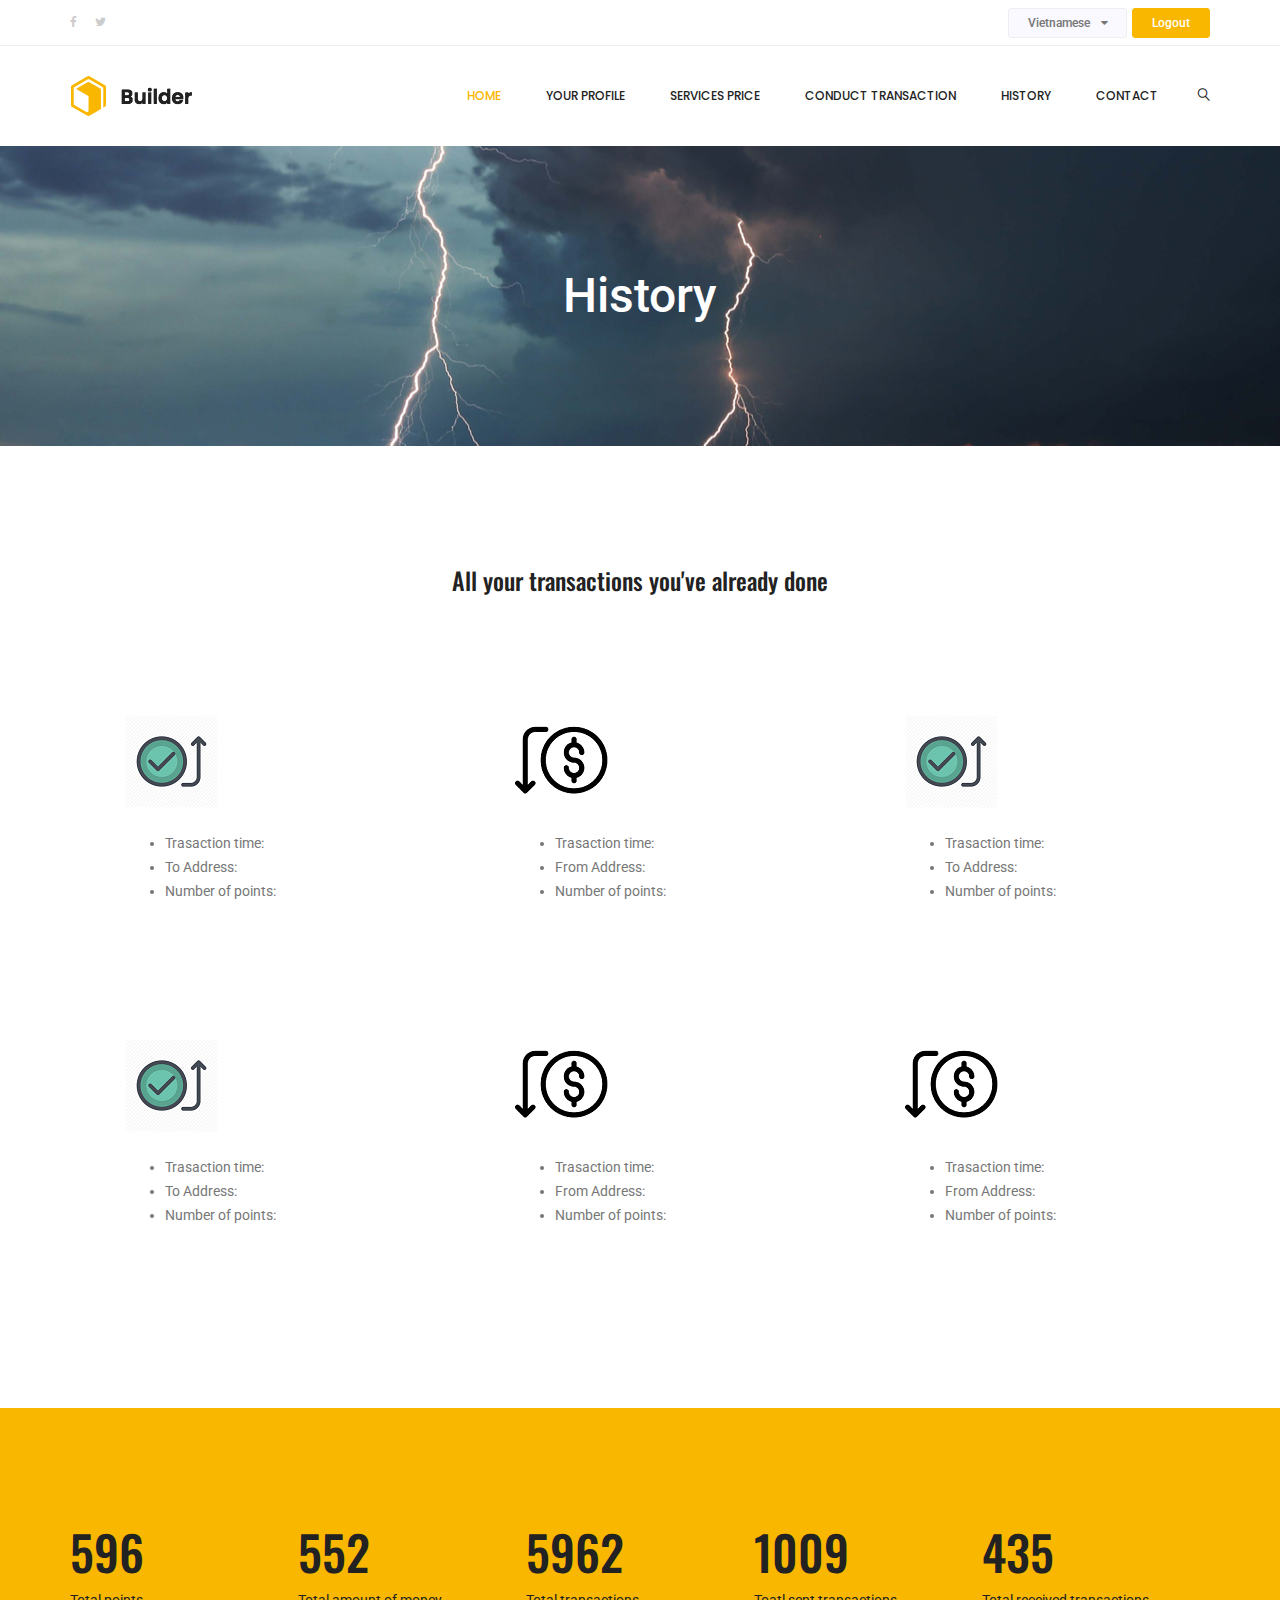
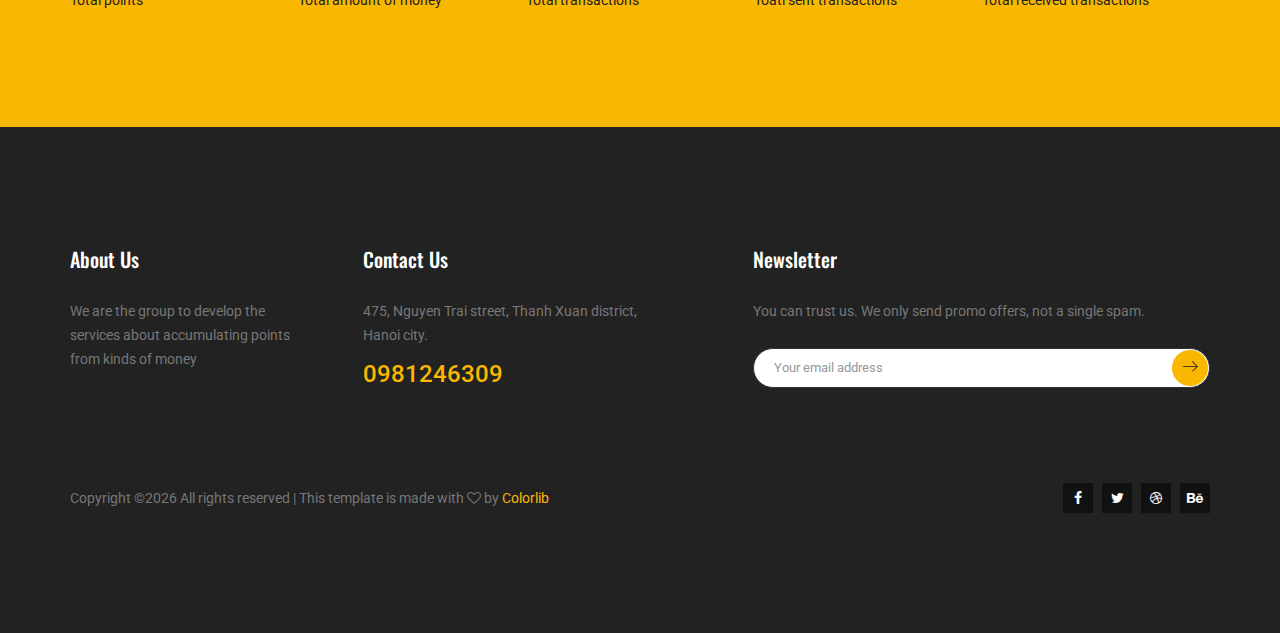
<file: src/view_history.html>
<!doctype html>
<html lang="en">
    <head>
        <!-- Required meta tags -->
        <meta charset="utf-8">
        <meta name="viewport" content="width=device-width, initial-scale=1, shrink-to-fit=no">
        <link rel="icon" href="img/favicon.png" type="image/png">
        <title>History</title>
        <!-- Bootstrap CSS -->
        <link rel="stylesheet" href="css/bootstrap.css">
        <link rel="stylesheet" href="vendors/linericon/style.css">
        <link rel="stylesheet" href="css/font-awesome.min.css">
        <link rel="stylesheet" href="vendors/owl-carousel/owl.carousel.min.css">
        <link rel="stylesheet" href="vendors/lightbox/simpleLightbox.css">
        <link rel="stylesheet" href="vendors/nice-select/css/nice-select.css">
        <link rel="stylesheet" href="vendors/animate-css/animate.css">
        <!-- main css -->
        <link rel="stylesheet" href="css/style.css">
        <link rel="stylesheet" href="css/responsive.css">
    </head>
    <body>
        
        <!--================Header Menu Area =================-->
        <header class="header_area">
            <div class="top_menu row m0">
                <div class="container">
                    <div class="float-left">
                        <ul class="list header_social">
                            <li><a href="#"><i class="fa fa-facebook"></i></a></li>
                            <li><a href="#"><i class="fa fa-twitter"></i></a></li>
                        </ul>
                    </div>
                    <div class="float-right">
                        <select class="lan_pack">
                            <option value="1">Vietnamese</option>
                            <option value="1">English</option>
                        </select>
                        <a class="dn_btn" href="#">Logout</a>
                    </div>
                </div>  
            </div>  
            <div class="main_menu">
                <nav class="navbar navbar-expand-lg navbar-light">
                    <div class="container">
                        <!-- Brand and toggle get grouped for better mobile display -->
                        <a class="navbar-brand logo_h" href="index.html"><img src="img/logo.png" alt=""></a>
                        <button class="navbar-toggler" type="button" data-toggle="collapse" data-target="#navbarSupportedContent" aria-controls="navbarSupportedContent" aria-expanded="false" aria-label="Toggle navigation">
                            <span class="icon-bar"></span>
                            <span class="icon-bar"></span>
                            <span class="icon-bar"></span>
                        </button>
                        <!-- Collect the nav links, forms, and other content for toggling -->
                        <div class="collapse navbar-collapse offset" id="navbarSupportedContent">
                            <ul class="nav navbar-nav menu_nav ml-auto">
                                <li class="nav-item active"><a class="nav-link" href="index.html">Home</a></li> 
                                <li class="nav-item"><a class="nav-link" href="user_profile.html">Your profile</a></li> 
                                <li class="nav-item"><a class="nav-link" href="services_prices.html">Services Price</a>
                                <li class="nav-item"><a class="nav-link" href="send_points.html">Conduct Transaction</a>
                                <li class="nav-item"><a class="nav-link" href="view_history.html">History</a>
                                <li class="nav-item"><a class="nav-link" href="contact.html">Contact</a></li>
                            </ul>
                            <ul class="nav navbar-nav navbar-right">
                                <li class="nav-item"><a href="#" class="search"><i class="lnr lnr-magnifier"></i></a></li>
                            </ul>
                        </div> 
                    </div>
                </nav>
            </div>
        </header>
        <!--================Header Menu Area =================-->
        
        <!--================Home Banner Area =================-->
        <section class="banner_area">
            <div class="banner_inner d-flex align-items-center">
            	<div class="overlay bg-parallax" data-stellar-ratio="0.9" data-stellar-vertical-offset="0" data-background=""></div>
				<div class="container">
					<div class="banner_content text-center">
						<h2>History</h2>
					</div>
				</div>
            </div>
        </section>
        <!--================End Home Banner Area =================-->
        
        <!--================Services Area =================-->
        <section class="services_area p_120">
        	<div class="container">
        		<div class="main_title">
        			<!-- <div class="dropdown">
                        <button class="btn btn-secondary dropdown-toggle" type="button" id="dropdownMenu2" data-toggle="dropdown" aria-haspopup="true" aria-expanded="false">
                            Choose to see the history
                        </button>
                        <div class="dropdown-menu" aria-labelledby="dropdownMenuButton">
                            <a class="dropdown-item" href="#">Sent Transactions</a>
                            <a class="dropdown-item" href="#">Received Transactions</a>
                        </div>
                    </div> -->
                    <h3 class="history_title">All your transactions you've already done</h3>
        		</div>
        		<div class="row services_inner">
        			<div class="col-lg-4 col-md-6">
        				<div class="services_item">
        					<img src="img/icon/service-icon-1.png" alt="">
        					<ul>
                                <li>Trasaction time: </li>
                                <li>To Address: </li>
                                <li>Number of points: </li>               
                            </ul>
        				</div>
        			</div>
        			<div class="col-lg-4 col-md-6">
        				<div class="services_item">
        					<img src="img/icon/service-icon-2.png" alt="">
        					<ul>
                                <li>Trasaction time: </li>
                                <li>From Address: </li>
                                <li>Number of points: </li>               
                            </ul>
        				</div>
        			</div>
        			<div class="col-lg-4 col-md-6">
        				<div class="services_item">
        					<img src="img/icon/service-icon-1.png" alt="">
        					<ul>
                                <li>Trasaction time: </li>
                                <li>To Address: </li>
                                <li>Number of points: </li>               
                            </ul>
        				</div>
        			</div>
        			<div class="col-lg-4 col-md-6">
        				<div class="services_item">
        					<img src="img/icon/service-icon-1.png" alt="">
        					<ul>
                                <li>Trasaction time: </li>
                                <li>To Address: </li>
                                <li>Number of points: </li>               
                            </ul>
        				</div>
        			</div>
        			<div class="col-lg-4 col-md-6">
        				<div class="services_item">
        					<img src="img/icon/service-icon-2.png" alt="">
        					<ul>
                                <li>Trasaction time: </li>
                                <li>From Address: </li>
                                <li>Number of points: </li>               
                            </ul>
        				</div>
        			</div>
        			<div class="col-lg-4 col-md-6">
        				<div class="services_item">
        					<img src="img/icon/service-icon-2.png" alt="">
        					<ul>
                                <li>Trasaction time: </li>
                                <li>From Address: </li>
                                <li>Number of points: </li>               
                            </ul>
        				</div>
        			</div>
        		</div>
        	</div>
        </section>
        <!--================End Services Area =================-->
        
        <!--================Counter Area =================-->
        <section class="counter_area">
        	<div class="container">
        		<div class="row m0 counter_inner">
        			<div class="counter_item">
        				<h4 class="counter">596</h4>
        				<p>Total points</p>
        			</div>
        			<div class="counter_item">
        				<h4 class="counter">552</h4>
        				<p>Total amount of money</p>
        			</div>
        			<div class="counter_item">
        				<h4 class="counter">5962</h4>
        				<p>Total transactions</p>
        			</div>
        			<div class="counter_item">
        				<h4 class="counter">1009</h4>
        				<p>Toatl sent transactions</p>
        			</div>
        			<div class="counter_item">
        				<h4 class="counter">435</h4>
        				<p>Total received transactions</p>
        			</div>
        		</div>
        	</div>
        </section>
        <!--================End Counter Area =================-->
        
        <!--================ start footer Area  =================-->	
        <footer class="footer-area p_120">
            <div class="container">
                <div class="row">
                    <div class="col-lg-3  col-md-6 col-sm-6">
                        <div class="single-footer-widget ab_wd">
                            <h6 class="footer_title">About Us</h6>
                            <p>We are the group to develop the services about accumulating points from kinds of money</p>
                        </div>
                    </div>
                    <div class="col-lg-3 col-md-6 col-sm-6">
                        <div class="single-footer-widget contact_wd">
                            <h6 class="footer_title">Contact Us</h6>
                            <p>475, Nguyen Trai street, Thanh Xuan district, Hanoi city.</p>   
                            <a href="tel:0981246309">0981246309</a>                
                        </div>
                    </div>                          
                    <div class="col-lg-5 col-md-6 col-sm-6 offset-lg-1">
                        <div class="single-footer-widget">
                            <h6 class="footer_title">Newsletter</h6>
                            <p>You can trust us. We only send promo offers, not a single spam.</p>      
                            <div id="mc_embed_signup">
                                <form target="_blank" action="https://spondonit.us12.list-manage.com/subscribe/post?u=1462626880ade1ac87bd9c93a&amp;id=92a4423d01" method="get" class="subscribe_form relative">
                                    <div class="input-group d-flex flex-row">
                                        <input name="EMAIL" placeholder="Your email address" onfocus="this.placeholder = ''" onblur="this.placeholder = 'Email Address '" required="" type="email">
                                        <button class="btn sub-btn"><span class="lnr lnr-arrow-right"></span></button>      
                                    </div>                                  
                                    <div class="mt-10 info"></div>
                                </form>
                            </div>
                        </div>
                    </div>
                </div>
                <div class="row footer-bottom d-flex justify-content-between align-items-center">
                    <p class="col-lg-8 col-md-8 footer-text m-0"><!-- Link back to Colorlib can't be removed. Template is licensed under CC BY 3.0. -->
Copyright &copy;<script>document.write(new Date().getFullYear());</script> All rights reserved | This template is made with <i class="fa fa-heart-o" aria-hidden="true"></i> by <a href="https://colorlib.com" target="_blank">Colorlib</a>
<!-- Link back to Colorlib can't be removed. Template is licensed under CC BY 3.0. --></p>
                    <div class="col-lg-4 col-md-4 footer-social">
                        <a href="#"><i class="fa fa-facebook"></i></a>
                        <a href="#"><i class="fa fa-twitter"></i></a>
                        <a href="#"><i class="fa fa-dribbble"></i></a>
                        <a href="#"><i class="fa fa-behance"></i></a>
                    </div>
                </div>
            </div>
        </footer>
		<!--================ End footer Area  =================-->
        
        
        
        
        <!-- Optional JavaScript -->
        <!-- jQuery first, then Popper.js, then Bootstrap JS -->
        <script src="js/jquery-3.2.1.min.js"></script>
        <script src="js/popper.js"></script>
        <script src="js/bootstrap.min.js"></script>
        <script src="js/stellar.js"></script>
        <script src="vendors/lightbox/simpleLightbox.min.js"></script>
        <script src="vendors/nice-select/js/jquery.nice-select.min.js"></script>
        <script src="vendors/isotope/imagesloaded.pkgd.min.js"></script>
        <script src="vendors/isotope/isotope-min.js"></script>
        <script src="vendors/owl-carousel/owl.carousel.min.js"></script>
        <script src="js/jquery.ajaxchimp.min.js"></script>
        <script src="js/mail-script.js"></script>
        <script src="vendors/counter-up/jquery.waypoints.min.js"></script>
        <script src="vendors/counter-up/jquery.counterup.js"></script>
        <script src="js/theme.js"></script>
    </body>
</html>
</file>
<file: src/vendors/linericon/style.css>
@font-face {
	font-family: 'Linearicons-Free';
	src:url('fonts/Linearicons-Free.eot?w118d');
	src:url('fonts/Linearicons-Free.eot?#iefixw118d') format('embedded-opentype'),
		url('fonts/Linearicons-Free.woff2?w118d') format('woff2'),
		url('fonts/Linearicons-Free.woff?w118d') format('woff'),
		url('fonts/Linearicons-Free.ttf?w118d') format('truetype'),
		url('fonts/Linearicons-Free.svg?w118d#Linearicons-Free') format('svg');
	font-weight: normal;
	font-style: normal;
}

.lnr {
	font-family: 'Linearicons-Free';
	speak: none;
	font-style: normal;
	font-weight: normal;
	font-variant: normal;
	text-transform: none;
	line-height: 1;

	/* Better Font Rendering =========== */
	-webkit-font-smoothing: antialiased;
	-moz-osx-font-smoothing: grayscale;
}

.lnr-home:before {
	content: "\e800";
}
.lnr-apartment:before {
	content: "\e801";
}
.lnr-pencil:before {
	content: "\e802";
}
.lnr-magic-wand:before {
	content: "\e803";
}
.lnr-drop:before {
	content: "\e804";
}
.lnr-lighter:before {
	content: "\e805";
}
.lnr-poop:before {
	content: "\e806";
}
.lnr-sun:before {
	content: "\e807";
}
.lnr-moon:before {
	content: "\e808";
}
.lnr-cloud:before {
	content: "\e809";
}
.lnr-cloud-upload:before {
	content: "\e80a";
}
.lnr-cloud-download:before {
	content: "\e80b";
}
.lnr-cloud-sync:before {
	content: "\e80c";
}
.lnr-cloud-check:before {
	content: "\e80d";
}
.lnr-database:before {
	content: "\e80e";
}
.lnr-lock:before {
	content: "\e80f";
}
.lnr-cog:before {
	content: "\e810";
}
.lnr-trash:before {
	content: "\e811";
}
.lnr-dice:before {
	content: "\e812";
}
.lnr-heart:before {
	content: "\e813";
}
.lnr-star:before {
	content: "\e814";
}
.lnr-star-half:before {
	content: "\e815";
}
.lnr-star-empty:before {
	content: "\e816";
}
.lnr-flag:before {
	content: "\e817";
}
.lnr-envelope:before {
	content: "\e818";
}
.lnr-paperclip:before {
	content: "\e819";
}
.lnr-inbox:before {
	content: "\e81a";
}
.lnr-eye:before {
	content: "\e81b";
}
.lnr-printer:before {
	content: "\e81c";
}
.lnr-file-empty:before {
	content: "\e81d";
}
.lnr-file-add:before {
	content: "\e81e";
}
.lnr-enter:before {
	content: "\e81f";
}
.lnr-exit:before {
	content: "\e820";
}
.lnr-graduation-hat:before {
	content: "\e821";
}
.lnr-license:before {
	content: "\e822";
}
.lnr-music-note:before {
	content: "\e823";
}
.lnr-film-play:before {
	content: "\e824";
}
.lnr-camera-video:before {
	content: "\e825";
}
.lnr-camera:before {
	content: "\e826";
}
.lnr-picture:before {
	content: "\e827";
}
.lnr-book:before {
	content: "\e828";
}
.lnr-bookmark:before {
	content: "\e829";
}
.lnr-user:before {
	content: "\e82a";
}
.lnr-users:before {
	content: "\e82b";
}
.lnr-shirt:before {
	content: "\e82c";
}
.lnr-store:before {
	content: "\e82d";
}
.lnr-cart:before {
	content: "\e82e";
}
.lnr-tag:before {
	content: "\e82f";
}
.lnr-phone-handset:before {
	content: "\e830";
}
.lnr-phone:before {
	content: "\e831";
}
.lnr-pushpin:before {
	content: "\e832";
}
.lnr-map-marker:before {
	content: "\e833";
}
.lnr-map:before {
	content: "\e834";
}
.lnr-location:before {
	content: "\e835";
}
.lnr-calendar-full:before {
	content: "\e836";
}
.lnr-keyboard:before {
	content: "\e837";
}
.lnr-spell-check:before {
	content: "\e838";
}
.lnr-screen:before {
	content: "\e839";
}
.lnr-smartphone:before {
	content: "\e83a";
}
.lnr-tablet:before {
	content: "\e83b";
}
.lnr-laptop:before {
	content: "\e83c";
}
.lnr-laptop-phone:before {
	content: "\e83d";
}
.lnr-power-switch:before {
	content: "\e83e";
}
.lnr-bubble:before {
	content: "\e83f";
}
.lnr-heart-pulse:before {
	content: "\e840";
}
.lnr-construction:before {
	content: "\e841";
}
.lnr-pie-chart:before {
	content: "\e842";
}
.lnr-chart-bars:before {
	content: "\e843";
}
.lnr-gift:before {
	content: "\e844";
}
.lnr-diamond:before {
	content: "\e845";
}
.lnr-linearicons:before {
	content: "\e846";
}
.lnr-dinner:before {
	content: "\e847";
}
.lnr-coffee-cup:before {
	content: "\e848";
}
.lnr-leaf:before {
	content: "\e849";
}
.lnr-paw:before {
	content: "\e84a";
}
.lnr-rocket:before {
	content: "\e84b";
}
.lnr-briefcase:before {
	content: "\e84c";
}
.lnr-bus:before {
	content: "\e84d";
}
.lnr-car:before {
	content: "\e84e";
}
.lnr-train:before {
	content: "\e84f";
}
.lnr-bicycle:before {
	content: "\e850";
}
.lnr-wheelchair:before {
	content: "\e851";
}
.lnr-select:before {
	content: "\e852";
}
.lnr-earth:before {
	content: "\e853";
}
.lnr-smile:before {
	content: "\e854";
}
.lnr-sad:before {
	content: "\e855";
}
.lnr-neutral:before {
	content: "\e856";
}
.lnr-mustache:before {
	content: "\e857";
}
.lnr-alarm:before {
	content: "\e858";
}
.lnr-bullhorn:before {
	content: "\e859";
}
.lnr-volume-high:before {
	content: "\e85a";
}
.lnr-volume-medium:before {
	content: "\e85b";
}
.lnr-volume-low:before {
	content: "\e85c";
}
.lnr-volume:before {
	content: "\e85d";
}
.lnr-mic:before {
	content: "\e85e";
}
.lnr-hourglass:before {
	content: "\e85f";
}
.lnr-undo:before {
	content: "\e860";
}
.lnr-redo:before {
	content: "\e861";
}
.lnr-sync:before {
	content: "\e862";
}
.lnr-history:before {
	content: "\e863";
}
.lnr-clock:before {
	content: "\e864";
}
.lnr-download:before {
	content: "\e865";
}
.lnr-upload:before {
	content: "\e866";
}
.lnr-enter-down:before {
	content: "\e867";
}
.lnr-exit-up:before {
	content: "\e868";
}
.lnr-bug:before {
	content: "\e869";
}
.lnr-code:before {
	content: "\e86a";
}
.lnr-link:before {
	content: "\e86b";
}
.lnr-unlink:before {
	content: "\e86c";
}
.lnr-thumbs-up:before {
	content: "\e86d";
}
.lnr-thumbs-down:before {
	content: "\e86e";
}
.lnr-magnifier:before {
	content: "\e86f";
}
.lnr-cross:before {
	content: "\e870";
}
.lnr-menu:before {
	content: "\e871";
}
.lnr-list:before {
	content: "\e872";
}
.lnr-chevron-up:before {
	content: "\e873";
}
.lnr-chevron-down:before {
	content: "\e874";
}
.lnr-chevron-left:before {
	content: "\e875";
}
.lnr-chevron-right:before {
	content: "\e876";
}
.lnr-arrow-up:before {
	content: "\e877";
}
.lnr-arrow-down:before {
	content: "\e878";
}
.lnr-arrow-left:before {
	content: "\e879";
}
.lnr-arrow-right:before {
	content: "\e87a";
}
.lnr-move:before {
	content: "\e87b";
}
.lnr-warning:before {
	content: "\e87c";
}
.lnr-question-circle:before {
	content: "\e87d";
}
.lnr-menu-circle:before {
	content: "\e87e";
}
.lnr-checkmark-circle:before {
	content: "\e87f";
}
.lnr-cross-circle:before {
	content: "\e880";
}
.lnr-plus-circle:before {
	content: "\e881";
}
.lnr-circle-minus:before {
	content: "\e882";
}
.lnr-arrow-up-circle:before {
	content: "\e883";
}
.lnr-arrow-down-circle:before {
	content: "\e884";
}
.lnr-arrow-left-circle:before {
	content: "\e885";
}
.lnr-arrow-right-circle:before {
	content: "\e886";
}
.lnr-chevron-up-circle:before {
	content: "\e887";
}
.lnr-chevron-down-circle:before {
	content: "\e888";
}
.lnr-chevron-left-circle:before {
	content: "\e889";
}
.lnr-chevron-right-circle:before {
	content: "\e88a";
}
.lnr-crop:before {
	content: "\e88b";
}
.lnr-frame-expand:before {
	content: "\e88c";
}
.lnr-frame-contract:before {
	content: "\e88d";
}
.lnr-layers:before {
	content: "\e88e";
}
.lnr-funnel:before {
	content: "\e88f";
}
.lnr-text-format:before {
	content: "\e890";
}
.lnr-text-format-remove:before {
	content: "\e891";
}
.lnr-text-size:before {
	content: "\e892";
}
.lnr-bold:before {
	content: "\e893";
}
.lnr-italic:before {
	content: "\e894";
}
.lnr-underline:before {
	content: "\e895";
}
.lnr-strikethrough:before {
	content: "\e896";
}
.lnr-highlight:before {
	content: "\e897";
}
.lnr-text-align-left:before {
	content: "\e898";
}
.lnr-text-align-center:before {
	content: "\e899";
}
.lnr-text-align-right:before {
	content: "\e89a";
}
.lnr-text-align-justify:before {
	content: "\e89b";
}
.lnr-line-spacing:before {
	content: "\e89c";
}
.lnr-indent-increase:before {
	content: "\e89d";
}
.lnr-indent-decrease:before {
	content: "\e89e";
}
.lnr-pilcrow:before {
	content: "\e89f";
}
.lnr-direction-ltr:before {
	content: "\e8a0";
}
.lnr-direction-rtl:before {
	content: "\e8a1";
}
.lnr-page-break:before {
	content: "\e8a2";
}
.lnr-sort-alpha-asc:before {
	content: "\e8a3";
}
.lnr-sort-amount-asc:before {
	content: "\e8a4";
}
.lnr-hand:before {
	content: "\e8a5";
}
.lnr-pointer-up:before {
	content: "\e8a6";
}
.lnr-pointer-right:before {
	content: "\e8a7";
}
.lnr-pointer-down:before {
	content: "\e8a8";
}
.lnr-pointer-left:before {
	content: "\e8a9";
}
</file>
<file: src/vendors/nice-select/css/nice-select.css>
.nice-select {
  -webkit-tap-highlight-color: transparent;
  background-color: #fff;
  border-radius: 5px;
  border: solid 1px #e8e8e8;
  box-sizing: border-box;
  clear: both;
  cursor: pointer;
  display: block;
  float: left;
  font-family: inherit;
  font-size: 14px;
  font-weight: normal;
  height: 42px;
  line-height: 40px;
  outline: none;
  padding-left: 18px;
  padding-right: 30px;
  position: relative;
  text-align: left !important;
  -webkit-transition: all 0.2s ease-in-out;
  transition: all 0.2s ease-in-out;
  -webkit-user-select: none;
     -moz-user-select: none;
      -ms-user-select: none;
          user-select: none;
  white-space: nowrap;
  width: auto; }
  .nice-select:hover {
    border-color: #dbdbdb; }
  .nice-select:active, .nice-select.open, .nice-select:focus {
    border-color: #999; }
  .nice-select:after {
    border-bottom: 2px solid #999;
    border-right: 2px solid #999;
    content: '';
    display: block;
    height: 5px;
    margin-top: -4px;
    pointer-events: none;
    position: absolute;
    right: 12px;
    top: 50%;
    -webkit-transform-origin: 66% 66%;
        -ms-transform-origin: 66% 66%;
            transform-origin: 66% 66%;
    -webkit-transform: rotate(45deg);
        -ms-transform: rotate(45deg);
            transform: rotate(45deg);
    -webkit-transition: all 0.15s ease-in-out;
    transition: all 0.15s ease-in-out;
    width: 5px; }
  .nice-select.open:after {
    -webkit-transform: rotate(-135deg);
        -ms-transform: rotate(-135deg);
            transform: rotate(-135deg); }
  .nice-select.open .list {
    opacity: 1;
    pointer-events: auto;
    -webkit-transform: scale(1) translateY(0);
        -ms-transform: scale(1) translateY(0);
            transform: scale(1) translateY(0); }
  .nice-select.disabled {
    border-color: #ededed;
    color: #999;
    pointer-events: none; }
    .nice-select.disabled:after {
      border-color: #cccccc; }
  .nice-select.wide {
    width: 100%; }
    .nice-select.wide .list {
      left: 0 !important;
      right: 0 !important; }
  .nice-select.right {
    float: right; }
    .nice-select.right .list {
      left: auto;
      right: 0; }
  .nice-select.small {
    font-size: 12px;
    height: 36px;
    line-height: 34px; }
    .nice-select.small:after {
      height: 4px;
      width: 4px; }
    .nice-select.small .option {
      line-height: 34px;
      min-height: 34px; }
  .nice-select .list {
    background-color: #fff;
    border-radius: 5px;
    box-shadow: 0 0 0 1px rgba(68, 68, 68, 0.11);
    box-sizing: border-box;
    margin-top: 4px;
    opacity: 0;
    overflow: hidden;
    padding: 0;
    pointer-events: none;
    position: absolute;
    top: 100%;
    left: 0;
    -webkit-transform-origin: 50% 0;
        -ms-transform-origin: 50% 0;
            transform-origin: 50% 0;
    -webkit-transform: scale(0.75) translateY(-21px);
        -ms-transform: scale(0.75) translateY(-21px);
            transform: scale(0.75) translateY(-21px);
    -webkit-transition: all 0.2s cubic-bezier(0.5, 0, 0, 1.25), opacity 0.15s ease-out;
    transition: all 0.2s cubic-bezier(0.5, 0, 0, 1.25), opacity 0.15s ease-out;
    z-index: 9; }
    .nice-select .list:hover .option:not(:hover) {
      background-color: transparent !important; }
  .nice-select .option {
    cursor: pointer;
    font-weight: 400;
    line-height: 40px;
    list-style: none;
    min-height: 40px;
    outline: none;
    padding-left: 18px;
    padding-right: 29px;
    text-align: left;
    -webkit-transition: all 0.2s;
    transition: all 0.2s; }
    .nice-select .option:hover, .nice-select .option.focus, .nice-select .option.selected.focus {
      background-color: #f6f6f6; }
    .nice-select .option.selected {
      font-weight: bold; }
    .nice-select .option.disabled {
      background-color: transparent;
      color: #999;
      cursor: default; }

.no-csspointerevents .nice-select .list {
  display: none; }

.no-csspointerevents .nice-select.open .list {
  display: block; }
</file>
<file: src/css/style.css>
/*----------------------------------------------------*/
/*font Variables*/
/*Color Variables*/
/*=================== fonts ====================*/
@import url("https://fonts.googleapis.com/css?family=Oswald:300,400,500,700|Poppins:200,300,400,500,600,700|Roboto:300,400,500,700");
/*---------------------------------------------------- */
/*----------------------------------------------------*/
.list {
  list-style: none;
  margin: 0px;
  padding: 0px;
}

a {
  text-decoration: none;
  -webkit-transition: all 0.3s ease-in-out;
  -o-transition: all 0.3s ease-in-out;
  transition: all 0.3s ease-in-out;
}

a:hover, a:focus {
  text-decoration: none;
  outline: none;
}

.row.m0 {
  margin: 0px;
}

body {
  line-height: 24px;
  font-size: 14px;
  font-family: "Roboto", sans-serif;
  font-weight: normal;
  color: #777777;
}

h1, h2, h3, h4, h5, h6 {
  font-family: "Oswald", sans-serif;
  font-weight: 500;
}

button:focus {
  outline: none;
  -webkit-box-shadow: none;
  box-shadow: none;
}

.p_120 {
  padding-top: 120px;
  padding-bottom: 120px;
}

.pad_top {
  padding-top: 120px;
}

.mt-25 {
  margin-top: 25px;
}

@media (min-width: 1200px) {
  .container {
    max-width: 1170px;
  }
}

@media (min-width: 1620px) {
  .box_1620 {
    max-width: 1650px;
    margin: auto;
  }
}

/* Main Title Area css
============================================================================================ */
.main_title {
  text-align: center;
  max-width: 720px;
  margin: 0px auto 75px;
}

.main_title h2 {
  font-family: "Oswald", sans-serif;
  font-size: 36px;
  color: #222222;
  margin-bottom: 12px;
}

.main_title p {
  font-size: 14px;
  font-family: "Roboto", sans-serif;
  font-weight: normal;
  line-height: 24px;
  color: #777777;
  margin-bottom: 0px;
}

/* End Main Title Area css
============================================================================================ */
/*---------------------------------------------------- */
/*----------------------------------------------------*/
.header_area {
  position: absolute;
  width: 100%;
  top: 0;
  left: 0;
  z-index: 99;
  -webkit-transition: background 0.4s, all 0.3s linear;
  -o-transition: background 0.4s, all 0.3s linear;
  transition: background 0.4s, all 0.3s linear;
}

.header_area .navbar {
  background: transparent;
  padding: 0px;
  border: 0px;
  border-radius: 0px;
}

.header_area .navbar .nav .nav-item {
  margin-right: 45px;
}

.header_area .navbar .nav .nav-item .nav-link {
  font: 500 12px/100px "Poppins", sans-serif;
  text-transform: uppercase;
  color: #222222;
  padding: 0px;
  display: inline-block;
}

.header_area .navbar .nav .nav-item .nav-link:after {
  display: none;
}

.header_area .navbar .nav .nav-item:hover .nav-link, .header_area .navbar .nav .nav-item.active .nav-link {
  color: #fab700;
}

.header_area .navbar .nav .nav-item.submenu {
  position: relative;
}

.header_area .navbar .nav .nav-item.submenu ul {
  border: none;
  padding: 0px;
  border-radius: 0px;
  -webkit-box-shadow: none;
  box-shadow: none;
  margin: 0px;
  background: #fff;
}

@media (min-width: 992px) {
  .header_area .navbar .nav .nav-item.submenu ul {
    position: absolute;
    top: 120%;
    left: 0px;
    min-width: 200px;
    text-align: left;
    opacity: 0;
    -webkit-transition: all 300ms ease-in;
    -o-transition: all 300ms ease-in;
    transition: all 300ms ease-in;
    visibility: hidden;
    display: block;
    border: none;
    padding: 0px;
    border-radius: 0px;
  }
}

.header_area .navbar .nav .nav-item.submenu ul:before {
  content: "";
  width: 0;
  height: 0;
  border-style: solid;
  border-width: 10px 10px 0 10px;
  border-color: #eeeeee transparent transparent transparent;
  position: absolute;
  right: 24px;
  top: 45px;
  z-index: 3;
  opacity: 0;
  -webkit-transition: all 400ms linear;
  -o-transition: all 400ms linear;
  transition: all 400ms linear;
}

.header_area .navbar .nav .nav-item.submenu ul .nav-item {
  display: block;
  float: none;
  margin-right: 0px;
  border-bottom: 1px solid #ededed;
  margin-left: 0px;
  -webkit-transition: all 0.4s linear;
  -o-transition: all 0.4s linear;
  transition: all 0.4s linear;
}

.header_area .navbar .nav .nav-item.submenu ul .nav-item .nav-link {
  line-height: 45px;
  color: #222222;
  padding: 0px 30px;
  -webkit-transition: all 150ms linear;
  -o-transition: all 150ms linear;
  transition: all 150ms linear;
  display: block;
  margin-right: 0px;
}

.header_area .navbar .nav .nav-item.submenu ul .nav-item:last-child {
  border-bottom: none;
}

.header_area .navbar .nav .nav-item.submenu ul .nav-item:hover .nav-link {
  background: #fab700;
  color: #fff;
}

@media (min-width: 992px) {
  .header_area .navbar .nav .nav-item.submenu:hover ul {
    visibility: visible;
    opacity: 1;
    top: 100%;
  }
}

.header_area .navbar .nav .nav-item.submenu:hover ul .nav-item {
  margin-top: 0px;
}

.header_area .navbar .nav .nav-item:last-child {
  margin-right: 0px;
}

.header_area .navbar .search {
  font-size: 12px;
  line-height: 60px;
  display: inline-block;
  color: #222222;
  margin-left: 80px;
}

.header_area .navbar .search i {
  font-weight: 600;
}

.header_area + section, .header_area + row, .header_area + div {
  margin-top: 146px;
}

.header_area.navbar_fixed .main_menu {
  position: fixed;
  width: 100%;
  top: -70px;
  left: 0;
  right: 0;
  background: #fff;
  -webkit-transform: translateY(70px);
  -ms-transform: translateY(70px);
  transform: translateY(70px);
  -webkit-transition: background 500ms ease, -webkit-transform 500ms ease;
  transition: background 500ms ease, -webkit-transform 500ms ease;
  -o-transition: transform 500ms ease, background 500ms ease;
  transition: transform 500ms ease, background 500ms ease;
  transition: transform 500ms ease, background 500ms ease, -webkit-transform 500ms ease;
  -webkit-transition: transform 500ms ease, background 500ms ease;
  -webkit-box-shadow: 0px 3px 16px 0px rgba(0, 0, 0, 0.1);
  box-shadow: 0px 3px 16px 0px rgba(0, 0, 0, 0.1);
}

.header_area.navbar_fixed .main_menu .navbar .nav .nav-item .nav-link {
  line-height: 70px;
}

.top_menu {
  border-bottom: 1px solid #eeeeee;
}

.top_menu .header_social li {
  display: inline-block;
  margin-right: 15px;
}

.top_menu .header_social li a {
  font-size: 12px;
  color: #ccc;
  display: inline-block;
  line-height: 45px;
  -webkit-transition: all 300ms linear 0s;
  -o-transition: all 300ms linear 0s;
  transition: all 300ms linear 0s;
}

.top_menu .header_social li:last-child {
  margin-right: 0px;
}

.top_menu .header_social li:hover a {
  color: #fab700;
}

.top_menu .ac_btn {
  line-height: 28px;
  border: 1px solid #eeeeee;
  display: inline-block;
  background: #f9f9ff;
  padding: 0px 19px;
  font-size: 12px;
  font-family: "Roboto", sans-serif;
  font-weight: 500;
  color: #777777;
  -webkit-transition: all 300ms linear 0s;
  -o-transition: all 300ms linear 0s;
  transition: all 300ms linear 0s;
  margin-right: 1px;
  margin-top: 8px;
}

.top_menu .ac_btn:hover {
  background: #fab700;
  color: #fff;
  border-color: #fab700;
}

.top_menu .dn_btn {
  line-height: 28px;
  border: 1px solid #fab700;
  display: inline-block;
  background: #fab700;
  padding: 0px 19px;
  font-size: 12px;
  font-family: "Roboto", sans-serif;
  font-weight: 500;
  color: #fff;
  -webkit-transition: all 300ms linear 0s;
  -o-transition: all 300ms linear 0s;
  transition: all 300ms linear 0s;
  margin-top: 8px;
  border-radius: 3px;
}

.top_menu .dn_btn:hover {
  background: transparent;
  color: #222222;
  border-color: #fab700;
}

.top_menu .lan_pack {
  height: 30px;
  border: 1px solid #eeeeee;
  border-radius: 3px;
  line-height: 28px;
  font-size: 12px;
  font-family: "Roboto", sans-serif;
  font-weight: 500;
  padding-left: 19px;
  padding-right: 36px;
  color: #777777;
  background: #f9f9ff;
  margin-right: 5px;
  margin-top: 8px;
}

.top_menu .lan_pack .current {
  color: #777777;
}

.top_menu .lan_pack:after {
  content: "\f0d7";
  border: none !important;
  font: normal normal normal 12px/1 FontAwesome;
  -webkit-transform: rotate(0deg);
  -ms-transform: rotate(0deg);
  transform: rotate(0deg);
  height: auto;
  margin-top: -6px;
  right: 20px;
}

/*---------------------------------------------------- */
/*----------------------------------------------------*/
/* Home Banner Area css
============================================================================================ */
.home_banner_area {
  position: relative;
  z-index: 1;
  min-height: 700px;
}

.home_banner_area .banner_inner {
  position: relative;
  overflow: hidden;
  width: 100%;
  min-height: 700px;
}

.home_banner_area .banner_inner .overlay {
  background: url(../img/banner/home-banner.jpg) no-repeat scroll center center;
  position: absolute;
  left: 0;
  right: 0;
  top: 0;
  height: 121%;
  bottom: 0;
  z-index: -1;
}

.home_banner_area .banner_inner .banner_content {
  color: #fff;
}

.home_banner_area .banner_inner .banner_content h5 {
  text-transform: uppercase;
  font-family: "Poppins", sans-serif;
  font-size: 14px;
  font-weight: normal;
  margin-bottom: 15px;
}

.home_banner_area .banner_inner .banner_content h3 {
  font-size: 60px;
  font-family: "Oswald", sans-serif;
  font-weight: normal;
  margin-bottom: 20px;
}

.home_banner_area .banner_inner .banner_content h3 span {
  background: #fab700;
  border-radius: 4px;
  line-height: 60px;
  color: #222222;
  padding-left: 4px;
  padding-right: 4px;
  padding-bottom: 5px;
  padding-top: 2px;
  display: inline-block;
}

.home_banner_area .banner_inner .banner_content p {
  font-size: 14px;
  line-height: 24px;
  font-family: "Roboto", sans-serif;
  font-weight: normal;
  max-width: 500px;
  margin: auto;
}

.home_banner_area .banner_inner .banner_content .black_btn {
  margin-top: 40px;
}

.blog_banner {
  min-height: 780px;
  position: relative;
  z-index: 1;
  overflow: hidden;
  margin-bottom: 0px;
}

.blog_banner .banner_inner {
  background: #04091e;
  position: relative;
  overflow: hidden;
  width: 100%;
  min-height: 780px;
  z-index: 1;
}

.blog_banner .banner_inner .overlay {
  background: url(../img/banner/banner-2.jpg) no-repeat scroll center center;
  opacity: .5;
  height: 125%;
  position: absolute;
  left: 0px;
  top: 0px;
  width: 100%;
  z-index: -1;
}

.blog_banner .banner_inner .blog_b_text {
  max-width: 700px;
  margin: auto;
  color: #fff;
  margin-top: 40px;
}

.blog_banner .banner_inner .blog_b_text h2 {
  font-size: 60px;
  font-weight: 500;
  font-family: "Oswald", sans-serif;
  line-height: 66px;
  margin-bottom: 15px;
}

.blog_banner .banner_inner .blog_b_text p {
  font-size: 16px;
  margin-bottom: 35px;
}

.blog_banner .banner_inner .blog_b_text .white_bg_btn {
  line-height: 42px;
  padding: 0px 45px;
}

.banner_box {
  max-width: 1620px;
  margin: auto;
}

.banner_area {
  position: relative;
  z-index: 1;
  min-height: 300px;
}

.banner_area .banner_inner {
  position: relative;
  overflow: hidden;
  width: 100%;
  min-height: 300px;
  background: #000;
  z-index: 1;
}

.banner_area .banner_inner .overlay {
  background: url(../img/banner/banner.jpg) no-repeat scroll center center;
  position: absolute;
  left: 0;
  right: 0;
  top: 0;
  height: 125%;
  bottom: 0;
  z-index: -1;
  opacity: 1;
}

.banner_area .banner_inner .banner_content h2 {
  color: #fff;
  font-size: 48px;
  font-family: "Roboto", sans-serif;
  margin-bottom: 0px;
  font-weight: 500;
}

.banner_area .banner_inner .banner_content .page_link a {
  font-size: 14px;
  color: #fff;
  font-family: "Roboto", sans-serif;
  margin-right: 32px;
  position: relative;
  text-transform: uppercase;
}

.banner_area .banner_inner .banner_content .page_link a:before {
  content: "\f0da";
  font: normal normal normal 14px/1 FontAwesome;
  position: absolute;
  right: -25px;
  top: 50%;
  -webkit-transform: translateY(-50%);
  -ms-transform: translateY(-50%);
  transform: translateY(-50%);
}

.banner_area .banner_inner .banner_content .page_link a:last-child {
  margin-right: 0px;
}

.banner_area .banner_inner .banner_content .page_link a:last-child:before {
  display: none;
}

.banner_area .banner_inner .banner_content .page_link a:hover {
  color: #fab700;
}

.sendPoints{
  margin-left: 35%;
}

.confirm{
  margin-left: 35%;
}

/* End Home Banner Area css
============================================================================================ */
/*---------------------------------------------------- */
/*----------------------------------------------------*/
/* Causes Area css
============================================================================================ */
.causes_slider .owl-dots {
  text-align: center;
  margin-top: 80px;
}

.causes_slider .owl-dots .owl-dot {
  height: 14px;
  width: 14px;
  background: #eeeeee;
  display: inline-block;
  margin-right: 7px;
}

.causes_slider .owl-dots .owl-dot:last-child {
  margin-right: 0px;
}

.causes_slider .owl-dots .owl-dot.active {
  background: #fab700;
}

.causes_item {
  background: #fff;
}

.causes_item .causes_img {
  position: relative;
}

.causes_item .causes_img .c_parcent {
  position: absolute;
  bottom: 0px;
  width: 100%;
  left: 0px;
  height: 3px;
  background: rgba(255, 255, 255, 0.5);
}

.causes_item .causes_img .c_parcent span {
  width: 70%;
  height: 3px;
  background: #fab700;
  position: absolute;
  left: 0px;
  bottom: 0px;
}

.causes_item .causes_img .c_parcent span:before {
  content: "75%";
  position: absolute;
  right: -10px;
  bottom: 0px;
  background: #fab700;
  color: #fff;
  padding: 0px 5px;
}

.causes_item .causes_text {
  padding: 30px 35px 40px 30px;
}

.causes_item .causes_text h4 {
  color: #222222;
  font-family: "Roboto", sans-serif;
  font-size: 18px;
  font-weight: 600;
  margin-bottom: 15px;
  cursor: pointer;
}

.causes_item .causes_text h4:hover {
  color: #fab700;
}

.causes_item .causes_text p {
  font-size: 14px;
  line-height: 24px;
  color: #777777;
  font-weight: 300;
  margin-bottom: 0px;
}

.causes_item .causes_bottom a {
  width: 50%;
  border: 1px solid #fab700;
  text-align: center;
  float: left;
  line-height: 50px;
  background: #fab700;
  color: #fff;
  font-family: "Roboto", sans-serif;
  font-size: 14px;
  font-weight: 500;
}

.causes_item .causes_bottom a + a {
  border-color: #eeeeee;
  background: #fff;
  font-size: 14px;
  color: #222222;
}

/* End Causes Area css
============================================================================================ */
/*================= latest_blog_area css =============*/
.latest_blog_area {
  background: #f9f9ff;
}

.single-recent-blog-post {
  margin-bottom: 30px;
}

.single-recent-blog-post .thumb {
  overflow: hidden;
}

.single-recent-blog-post .thumb img {
  -webkit-transition: all 0.7s linear;
  -o-transition: all 0.7s linear;
  transition: all 0.7s linear;
}

.single-recent-blog-post .details {
  padding-top: 30px;
}

.single-recent-blog-post .details .sec_h4 {
  line-height: 24px;
  padding: 10px 0px 13px;
  -webkit-transition: all 0.3s linear;
  -o-transition: all 0.3s linear;
  transition: all 0.3s linear;
}

.single-recent-blog-post .details .sec_h4:hover {
  color: #777777;
}

.single-recent-blog-post .date {
  font-size: 14px;
  line-height: 24px;
  font-weight: 400;
}

.single-recent-blog-post:hover img {
  -webkit-transform: scale(1.23) rotate(10deg);
  -ms-transform: scale(1.23) rotate(10deg);
  transform: scale(1.23) rotate(10deg);
}

.tags .tag_btn {
  font-size: 12px;
  font-weight: 500;
  line-height: 20px;
  border: 1px solid #eeeeee;
  display: inline-block;
  padding: 1px 18px;
  text-align: center;
  color: #222222;
}

.tags .tag_btn:before {
  background: #fab700;
}

.tags .tag_btn + .tag_btn {
  margin-left: 2px;
}

/*========= blog_categorie_area css ===========*/
.blog_categorie_area {
  padding-top: 80px;
  padding-bottom: 80px;
}

.categories_post {
  position: relative;
  text-align: center;
  cursor: pointer;
}

.categories_post img {
  max-width: 100%;
}

.categories_post .categories_details {
  position: absolute;
  top: 20px;
  left: 20px;
  right: 20px;
  bottom: 20px;
  background: rgba(34, 34, 34, 0.8);
  color: #fff;
  -webkit-transition: all 0.3s linear;
  -o-transition: all 0.3s linear;
  transition: all 0.3s linear;
  display: -webkit-box;
  display: -ms-flexbox;
  display: flex;
  -webkit-box-align: center;
  -ms-flex-align: center;
  align-items: center;
  -webkit-box-pack: center;
  -ms-flex-pack: center;
  justify-content: center;
}

.categories_post .categories_details h5 {
  margin-bottom: 0px;
  font-size: 18px;
  line-height: 26px;
  text-transform: uppercase;
  color: #fff;
  position: relative;
}

.categories_post .categories_details p {
  font-weight: 300;
  font-size: 14px;
  line-height: 26px;
  margin-bottom: 0px;
}

.categories_post .categories_details .border_line {
  margin: 10px 0px;
  background: #fff;
  width: 100%;
  height: 1px;
}

.categories_post:hover .categories_details {
  background: rgba(250, 183, 0, 0.85);
}

/*============ blog_left_sidebar css ==============*/
.blog_item {
  margin-bottom: 40px;
}

.blog_info {
  padding-top: 30px;
}

.blog_info .post_tag {
  padding-bottom: 20px;
}

.blog_info .post_tag a {
  font: 300 14px/21px "Roboto", sans-serif;
  color: #222222;
}

.blog_info .post_tag a:hover {
  color: #777777;
}

.blog_info .post_tag a.active {
  color: #fab700;
}

.blog_info .blog_meta li a {
  font: 300 14px/20px "Roboto", sans-serif;
  color: #777777;
  vertical-align: middle;
  padding-bottom: 12px;
  display: inline-block;
}

.blog_info .blog_meta li a i {
  color: #222222;
  font-size: 16px;
  font-weight: 600;
  padding-left: 15px;
  line-height: 20px;
  vertical-align: middle;
}

.blog_info .blog_meta li a:hover {
  color: #fab700;
}

.blog_post img {
  max-width: 100%;
}

.blog_details {
  padding-top: 20px;
}

.blog_details h2 {
  font-size: 24px;
  line-height: 36px;
  color: #222222;
  font-weight: 600;
  -webkit-transition: all 0.3s linear;
  -o-transition: all 0.3s linear;
  transition: all 0.3s linear;
}

.blog_details h2:hover {
  color: #fab700;
}

.blog_details p {
  margin-bottom: 26px;
}

.view_btn {
  font-size: 14px;
  line-height: 36px;
  display: inline-block;
  color: #222222;
  font-weight: 500;
  padding: 0px 30px;
  background: #fff;
}

.blog_right_sidebar {
  border: 1px solid #eeeeee;
  background: #fafaff;
  padding: 30px;
}

.blog_right_sidebar .widget_title {
  font-size: 18px;
  line-height: 25px;
  background: #fab700;
  text-align: center;
  color: #fff;
  padding: 8px 0px;
  margin-bottom: 30px;
}

.blog_right_sidebar .search_widget .input-group .form-control {
  font-size: 14px;
  line-height: 29px;
  border: 0px;
  width: 100%;
  font-weight: 300;
  color: #fff;
  padding-left: 20px;
  border-radius: 45px;
  z-index: 0;
  background: #fab700;
}

.blog_right_sidebar .search_widget .input-group .form-control.placeholder {
  color: #fff;
}

.blog_right_sidebar .search_widget .input-group .form-control:-moz-placeholder {
  color: #fff;
}

.blog_right_sidebar .search_widget .input-group .form-control::-moz-placeholder {
  color: #fff;
}

.blog_right_sidebar .search_widget .input-group .form-control::-webkit-input-placeholder {
  color: #fff;
}

.blog_right_sidebar .search_widget .input-group .form-control:focus {
  -webkit-box-shadow: none;
  box-shadow: none;
}

.blog_right_sidebar .search_widget .input-group .btn-default {
  position: absolute;
  right: 20px;
  background: transparent;
  border: 0px;
  -webkit-box-shadow: none;
  box-shadow: none;
  font-size: 14px;
  color: #fff;
  padding: 0px;
  top: 50%;
  -webkit-transform: translateY(-50%);
  -ms-transform: translateY(-50%);
  transform: translateY(-50%);
  z-index: 1;
}

.blog_right_sidebar .author_widget {
  text-align: center;
}

.blog_right_sidebar .author_widget h4 {
  font-size: 18px;
  line-height: 20px;
  color: #222222;
  margin-bottom: 5px;
  margin-top: 30px;
}

.blog_right_sidebar .author_widget p {
  margin-bottom: 0px;
}

.blog_right_sidebar .author_widget .social_icon {
  padding: 7px 0px 15px;
}

.blog_right_sidebar .author_widget .social_icon a {
  font-size: 14px;
  color: #222222;
  -webkit-transition: all 0.2s linear;
  -o-transition: all 0.2s linear;
  transition: all 0.2s linear;
}

.blog_right_sidebar .author_widget .social_icon a + a {
  margin-left: 20px;
}

.blog_right_sidebar .author_widget .social_icon a:hover {
  color: #fab700;
}

.blog_right_sidebar .popular_post_widget .post_item .media-body {
  -webkit-box-pack: center;
  -ms-flex-pack: center;
  justify-content: center;
  -ms-flex-item-align: center;
  align-self: center;
  padding-left: 20px;
}

.blog_right_sidebar .popular_post_widget .post_item .media-body h3 {
  font-size: 14px;
  line-height: 20px;
  color: #222222;
  margin-bottom: 4px;
  -webkit-transition: all 0.3s linear;
  -o-transition: all 0.3s linear;
  transition: all 0.3s linear;
}

.blog_right_sidebar .popular_post_widget .post_item .media-body h3:hover {
  color: #fab700;
}

.blog_right_sidebar .popular_post_widget .post_item .media-body p {
  font-size: 12px;
  line-height: 21px;
  margin-bottom: 0px;
}

.blog_right_sidebar .popular_post_widget .post_item + .post_item {
  margin-top: 20px;
}

.blog_right_sidebar .post_category_widget .cat-list li {
  border-bottom: 2px dotted #eee;
  -webkit-transition: all 0.3s ease 0s;
  -o-transition: all 0.3s ease 0s;
  transition: all 0.3s ease 0s;
  padding-bottom: 12px;
}

.blog_right_sidebar .post_category_widget .cat-list li a {
  font-size: 14px;
  line-height: 20px;
  color: #777;
}

.blog_right_sidebar .post_category_widget .cat-list li a p {
  margin-bottom: 0px;
}

.blog_right_sidebar .post_category_widget .cat-list li + li {
  padding-top: 15px;
}

.blog_right_sidebar .post_category_widget .cat-list li:hover {
  border-color: #fab700;
}

.blog_right_sidebar .post_category_widget .cat-list li:hover a {
  color: #fab700;
}

.blog_right_sidebar .newsletter_widget {
  text-align: center;
}

.blog_right_sidebar .newsletter_widget .form-group {
  margin-bottom: 8px;
}

.blog_right_sidebar .newsletter_widget .input-group-prepend {
  margin-right: -1px;
}

.blog_right_sidebar .newsletter_widget .input-group-text {
  background: #fff;
  border-radius: 0px;
  vertical-align: top;
  font-size: 12px;
  line-height: 36px;
  padding: 0px 0px 0px 15px;
  border: 1px solid #eeeeee;
  border-right: 0px;
}

.blog_right_sidebar .newsletter_widget .form-control {
  font-size: 12px;
  line-height: 24px;
  color: #cccccc;
  border: 1px solid #eeeeee;
  border-left: 0px;
  border-radius: 0px;
}

.blog_right_sidebar .newsletter_widget .form-control.placeholder {
  color: #cccccc;
}

.blog_right_sidebar .newsletter_widget .form-control:-moz-placeholder {
  color: #cccccc;
}

.blog_right_sidebar .newsletter_widget .form-control::-moz-placeholder {
  color: #cccccc;
}

.blog_right_sidebar .newsletter_widget .form-control::-webkit-input-placeholder {
  color: #cccccc;
}

.blog_right_sidebar .newsletter_widget .form-control:focus {
  outline: none;
  -webkit-box-shadow: none;
  box-shadow: none;
}

.blog_right_sidebar .newsletter_widget .bbtns {
  background: #fab700;
  color: #fff;
  font-size: 12px;
  line-height: 38px;
  display: inline-block;
  font-weight: 500;
  padding: 0px 24px 0px 24px;
  border-radius: 0;
}

.blog_right_sidebar .newsletter_widget .text-bottom {
  font-size: 12px;
}

.blog_right_sidebar .tag_cloud_widget ul li {
  display: inline-block;
}

.blog_right_sidebar .tag_cloud_widget ul li a {
  display: inline-block;
  border: 1px solid #eee;
  background: #fff;
  padding: 0px 13px;
  margin-bottom: 8px;
  -webkit-transition: all 0.3s ease 0s;
  -o-transition: all 0.3s ease 0s;
  transition: all 0.3s ease 0s;
  color: #222222;
  font-size: 12px;
}

.blog_right_sidebar .tag_cloud_widget ul li a:hover {
  background: #fab700;
  color: #fff;
}

.blog_right_sidebar .br {
  width: 100%;
  height: 1px;
  background: #eeeeee;
  margin: 30px 0px;
}

.blog-pagination {
  padding-top: 25px;
  padding-bottom: 95px;
}

.blog-pagination .page-link {
  border-radius: 0;
}

.blog-pagination .page-item {
  border: none;
}

.page-link {
  background: transparent;
  font-weight: 400;
}

.blog-pagination .page-item.active .page-link {
  background-color: #fab700;
  border-color: transparent;
  color: #fff;
}

.blog-pagination .page-link {
  position: relative;
  display: block;
  padding: 0.5rem 0.75rem;
  margin-left: -1px;
  line-height: 1.25;
  color: #8a8a8a;
  border: none;
}

.blog-pagination .page-link .lnr {
  font-weight: 600;
}

.blog-pagination .page-item:last-child .page-link,
.blog-pagination .page-item:first-child .page-link {
  border-radius: 0;
}

.blog-pagination .page-link:hover {
  color: #fff;
  text-decoration: none;
  background-color: #fab700;
  border-color: #eee;
}

/*============ Start Blog Single Styles  =============*/
.single-post-area .social-links {
  padding-top: 10px;
}

.single-post-area .social-links li {
  display: inline-block;
  margin-bottom: 10px;
}

.single-post-area .social-links li a {
  color: #cccccc;
  padding: 7px;
  font-size: 14px;
  -webkit-transition: all 0.2s linear;
  -o-transition: all 0.2s linear;
  transition: all 0.2s linear;
}

.single-post-area .social-links li a:hover {
  color: #222222;
}

.single-post-area .blog_details {
  padding-top: 26px;
}

.single-post-area .blog_details p {
  margin-bottom: 10px;
}

.single-post-area .quotes {
  margin-top: 20px;
  margin-bottom: 30px;
  padding: 24px 35px 24px 30px;
  background-color: white;
  -webkit-box-shadow: -20.84px 21.58px 30px 0px rgba(176, 176, 176, 0.1);
  box-shadow: -20.84px 21.58px 30px 0px rgba(176, 176, 176, 0.1);
  font-size: 14px;
  line-height: 24px;
  color: #777;
  font-style: italic;
}

.single-post-area .arrow {
  position: absolute;
}

.single-post-area .arrow .lnr {
  font-size: 20px;
  font-weight: 600;
}

.single-post-area .thumb .overlay-bg {
  background: rgba(0, 0, 0, 0.8);
}

.single-post-area .navigation-area {
  border-top: 1px solid #eee;
  padding-top: 30px;
  margin-top: 60px;
}

.single-post-area .navigation-area p {
  margin-bottom: 0px;
}

.single-post-area .navigation-area h4 {
  font-size: 18px;
  line-height: 25px;
  color: #222222;
}

.single-post-area .navigation-area .nav-left {
  text-align: left;
}

.single-post-area .navigation-area .nav-left .thumb {
  margin-right: 20px;
  background: #000;
}

.single-post-area .navigation-area .nav-left .thumb img {
  -webkit-transition: all 300ms linear 0s;
  -o-transition: all 300ms linear 0s;
  transition: all 300ms linear 0s;
}

.single-post-area .navigation-area .nav-left .lnr {
  margin-left: 20px;
  opacity: 0;
  -webkit-transition: all 300ms linear 0s;
  -o-transition: all 300ms linear 0s;
  transition: all 300ms linear 0s;
}

.single-post-area .navigation-area .nav-left:hover .lnr {
  opacity: 1;
}

.single-post-area .navigation-area .nav-left:hover .thumb img {
  opacity: .5;
}

@media (max-width: 767px) {
  .single-post-area .navigation-area .nav-left {
    margin-bottom: 30px;
  }
}

.single-post-area .navigation-area .nav-right {
  text-align: right;
}

.single-post-area .navigation-area .nav-right .thumb {
  margin-left: 20px;
  background: #000;
}

.single-post-area .navigation-area .nav-right .thumb img {
  -webkit-transition: all 300ms linear 0s;
  -o-transition: all 300ms linear 0s;
  transition: all 300ms linear 0s;
}

.single-post-area .navigation-area .nav-right .lnr {
  margin-right: 20px;
  opacity: 0;
  -webkit-transition: all 300ms linear 0s;
  -o-transition: all 300ms linear 0s;
  transition: all 300ms linear 0s;
}

.single-post-area .navigation-area .nav-right:hover .lnr {
  opacity: 1;
}

.single-post-area .navigation-area .nav-right:hover .thumb img {
  opacity: .5;
}

@media (max-width: 991px) {
  .single-post-area .sidebar-widgets {
    padding-bottom: 0px;
  }
}

.comments-area {
  background: #fafaff;
  border: 1px solid #eee;
  padding: 50px 30px;
  margin-top: 50px;
}

@media (max-width: 414px) {
  .comments-area {
    padding: 50px 8px;
  }
}

.comments-area h4 {
  text-align: center;
  margin-bottom: 50px;
  color: #222222;
  font-size: 18px;
}

.comments-area h5 {
  font-size: 16px;
  margin-bottom: 0px;
}

.comments-area a {
  color: #222222;
}

.comments-area .comment-list {
  padding-bottom: 48px;
}

.comments-area .comment-list:last-child {
  padding-bottom: 0px;
}

.comments-area .comment-list.left-padding {
  padding-left: 25px;
}

@media (max-width: 413px) {
  .comments-area .comment-list .single-comment h5 {
    font-size: 12px;
  }
  .comments-area .comment-list .single-comment .date {
    font-size: 11px;
  }
  .comments-area .comment-list .single-comment .comment {
    font-size: 10px;
  }
}

.comments-area .thumb {
  margin-right: 20px;
}

.comments-area .date {
  font-size: 13px;
  color: #cccccc;
  margin-bottom: 13px;
}

.comments-area .comment {
  color: #777777;
  margin-bottom: 0px;
}

.comments-area .btn-reply {
  background-color: #fff;
  color: #222222;
  border: 1px solid #eee;
  padding: 2px 18px;
  font-size: 12px;
  display: block;
  font-weight: 600;
  -webkit-transition: all 300ms linear 0s;
  -o-transition: all 300ms linear 0s;
  transition: all 300ms linear 0s;
}

.comments-area .btn-reply:hover {
  background-color: #fab700;
  color: #fff;
}

.comment-form {
  background: #fafaff;
  text-align: center;
  border: 1px solid #eee;
  padding: 47px 30px 43px;
  margin-top: 50px;
  margin-bottom: 40px;
}

.comment-form h4 {
  text-align: center;
  margin-bottom: 50px;
  font-size: 18px;
  line-height: 22px;
  color: #222222;
}

.comment-form .name {
  padding-left: 0px;
}

@media (max-width: 767px) {
  .comment-form .name {
    padding-right: 0px;
    margin-bottom: 1rem;
  }
}

.comment-form .email {
  padding-right: 0px;
}

@media (max-width: 991px) {
  .comment-form .email {
    padding-left: 0px;
  }
}

.comment-form .form-control {
  padding: 8px 20px;
  background: #fff;
  border: none;
  border-radius: 0px;
  width: 100%;
  font-size: 14px;
  color: #777777;
  border: 1px solid transparent;
}

.comment-form .form-control:focus {
  -webkit-box-shadow: none;
  box-shadow: none;
  border: 1px solid #eee;
}

.comment-form textarea.form-control {
  height: 140px;
  resize: none;
}

.comment-form ::-webkit-input-placeholder {
  /* Chrome/Opera/Safari */
  font-size: 13px;
  color: #777;
}

.comment-form ::-moz-placeholder {
  /* Firefox 19+ */
  font-size: 13px;
  color: #777;
}

.comment-form :-ms-input-placeholder {
  /* IE 10+ */
  font-size: 13px;
  color: #777;
}

.comment-form :-moz-placeholder {
  /* Firefox 18- */
  font-size: 13px;
  color: #777;
}

/*============ End Blog Single Styles  =============*/
/*---------------------------------------------------- */
/*----------------------------------------------------*/
/* Reservation Form Area css
============================================================================================ */
.reservation_form_area .res_form_inner {
  max-width: 555px;
  margin: auto;
  -webkit-box-shadow: 0px 10px 30px 0px rgba(153, 153, 153, 0.1);
  box-shadow: 0px 10px 30px 0px rgba(153, 153, 153, 0.1);
  padding: 75px 50px;
  position: relative;
}

.reservation_form_area .res_form_inner:before {
  content: "";
  background: url(../img/contact-shap-1.png);
  position: absolute;
  left: -125px;
  height: 421px;
  width: 98px;
  top: 50%;
  -webkit-transform: translateY(-50%);
  -ms-transform: translateY(-50%);
  transform: translateY(-50%);
}

.reservation_form_area .res_form_inner:after {
  content: "";
  background: url(../img/contact-shap-2.png);
  position: absolute;
  right: -125px;
  height: 421px;
  width: 98px;
  top: 50%;
  -webkit-transform: translateY(-50%);
  -ms-transform: translateY(-50%);
  transform: translateY(-50%);
}

.reservation_form .form-group input {
  height: 40px;
  border-radius: 0px;
  border: 1px solid #eeeeee;
  outline: none;
  -webkit-box-shadow: none;
  box-shadow: none;
  padding: 0px 15px;
  font-size: 13px;
  font-family: "Roboto", sans-serif;
  font-weight: 300;
  color: #999999;
}

.reservation_form .form-group input.placeholder {
  font-size: 13px;
  font-family: "Roboto", sans-serif;
  font-weight: 300;
  color: #999999;
}

.reservation_form .form-group input:-moz-placeholder {
  font-size: 13px;
  font-family: "Roboto", sans-serif;
  font-weight: 300;
  color: #999999;
}

.reservation_form .form-group input::-moz-placeholder {
  font-size: 13px;
  font-family: "Roboto", sans-serif;
  font-weight: 300;
  color: #999999;
}

.reservation_form .form-group input::-webkit-input-placeholder {
  font-size: 13px;
  font-family: "Roboto", sans-serif;
  font-weight: 300;
  color: #999999;
}

.reservation_form .form-group .res_select {
  height: 40px;
  border: 1px solid #eeeeee;
  border-radius: 0px;
  width: 100%;
  padding: 0px 15px;
  line-height: 36px;
}

.reservation_form .form-group .res_select .current {
  font-size: 13px;
  font-family: "Roboto", sans-serif;
  font-weight: 300;
  color: #999999;
}

.reservation_form .form-group .res_select:after {
  content: "\e874";
  font-family: 'Linearicons-Free';
  color: #cccccc;
  -webkit-transform: rotate(0deg);
  -ms-transform: rotate(0deg);
  transform: rotate(0deg);
  border: none;
  margin-top: -17px;
  font-size: 13px;
  right: 22px;
}

.reservation_form .form-group:last-child {
  text-align: center;
}

/* End Reservation Form Area css
============================================================================================ */
/*============== contact_area css ================*/
.address_map
{
  width: 100%;
}
.google_map
{
  width: 100%;
  height: 581px;
}
.map_container
{
  width: 100%;
  height: 100%;
  overflow: hidden;
}
#map
{
  width: 100%;
  height: calc(100% + 30px);
}

.address_info{
  margin-top: 5%;
}

.contact_info .info_item {
  position: relative;
  padding-left: 45px;
}

.contact_info .info_item i {
  position: absolute;
  left: 0;
  top: 0;
  font-size: 20px;
  line-height: 24px;
  color: #fab700;
  font-weight: 600;
}

.contact_info .info_item h6 {
  font-size: 16px;
  line-height: 24px;
  color: "Roboto", sans-serif;
  font-weight: bold;
  margin-bottom: 0px;
  color: #222222;
}

.contact_info .info_item h6 a {
  color: #222222;
}

.contact_info .info_item p {
  font-size: 14px;
  line-height: 24px;
  padding: 2px 0px;
}

.contact_form .form-group {
  margin-bottom: 10px;
}

.contact_form .form-group .form-control {
  font-size: 13px;
  line-height: 26px;
  color: #999;
  border: 1px solid #eeeeee;
  font-family: "Roboto", sans-serif;
  border-radius: 0px;
  padding-left: 20px;
}

.contact_form .form-group .form-control:focus {
  -webkit-box-shadow: none;
  box-shadow: none;
  outline: none;
}

.contact_form .form-group .form-control.placeholder {
  color: #999;
}

.contact_form .form-group .form-control:-moz-placeholder {
  color: #999;
}

.contact_form .form-group .form-control::-moz-placeholder {
  color: #999;
}

.contact_form .form-group .form-control::-webkit-input-placeholder {
  color: #999;
}

.contact_form .form-group textarea {
  resize: none;
}

.contact_form .form-group textarea.form-control {
  height: 140px;
}

.contact_form .submit_btn {
  margin-top: 20px;
  cursor: pointer;
}

/* Contact Success and error Area css
============================================================================================ */
.modal-message .modal-dialog {
  position: absolute;
  top: 36%;
  left: 50%;
  -webkit-transform: translateX(-50%) translateY(-50%) !important;
  -ms-transform: translateX(-50%) translateY(-50%) !important;
  transform: translateX(-50%) translateY(-50%) !important;
  margin: 0px;
  max-width: 500px;
  width: 100%;
}

.modal-message .modal-dialog .modal-content .modal-header {
  text-align: center;
  display: block;
  border-bottom: none;
  padding-top: 50px;
  padding-bottom: 50px;
}

.modal-message .modal-dialog .modal-content .modal-header .close {
  position: absolute;
  right: -15px;
  top: -15px;
  padding: 0px;
  color: #fff;
  opacity: 1;
  cursor: pointer;
}

.modal-message .modal-dialog .modal-content .modal-header h2 {
  display: block;
  text-align: center;
  color: #fab700;
  padding-bottom: 10px;
  font-family: "Roboto", sans-serif;
}

.modal-message .modal-dialog .modal-content .modal-header p {
  display: block;
}

/* End Contact Success and error Area css
============================================================================================ */
/*---------------------------------------------------- */
/*----------------------------------------------------*/
/* Clients Logo Area css
============================================================================================ */
.clients_logo_area .clients_slider .item {
  text-align: center;
}

.clients_logo_area .clients_slider .item img {
  width: auto;
  text-align: center;
  display: block;
  margin: auto;
  line-height: 70px;
  opacity: .5;
  -webkit-transition: all 300ms linear 0s;
  -o-transition: all 300ms linear 0s;
  transition: all 300ms linear 0s;
}

.clients_logo_area .clients_slider .item:hover img {
  opacity: 1;
}

/* End Clients Logo Area css
============================================================================================ */
/*---------------------------------------------------- */
/*----------------------------------------------------*/
/*============== Elements Area css ================*/
.mb-20 {
  margin-bottom: 20px;
}

.mb-30 {
  margin-bottom: 30px;
}

.sample-text-area {
  padding: 100px 0px;
}

.sample-text-area .title_color {
  margin-bottom: 30px;
}

.sample-text-area p {
  line-height: 26px;
}

.sample-text-area p b {
  font-weight: bold;
  color: #fab700;
}

.sample-text-area p i {
  color: #fab700;
  font-style: italic;
}

.sample-text-area p sup {
  color: #fab700;
  font-style: italic;
}

.sample-text-area p sub {
  color: #fab700;
  font-style: italic;
}

.sample-text-area p del {
  color: #fab700;
}

.sample-text-area p u {
  color: #fab700;
}

/*============== End Elements Area css ================*/
/*==============Elements Button Area css ================*/
.elements_button .title_color {
  margin-bottom: 30px;
  color: #222222;
}

.title_color {
  color: #222222;
}

.button-group-area {
  margin-top: 15px;
}

.button-group-area:nth-child(odd) {
  margin-top: 40px;
}

.button-group-area:first-child {
  margin-top: 0px;
}

.button-group-area .theme_btn {
  margin-right: 10px;
}

.button-group-area .white_btn {
  margin-right: 10px;
}

.button-group-area .link {
  text-decoration: underline;
  color: #222222;
  background: transparent;
}

.button-group-area .link:hover {
  color: #fff;
}

.button-group-area .disable {
  background: transparent;
  color: #007bff;
  cursor: not-allowed;
}

.button-group-area .disable:before {
  display: none;
}

.primary {
  background: #52c5fd;
}

.primary:before {
  background: #2faae6;
}

.success {
  background: #4cd3e3;
}

.success:before {
  background: #2ebccd;
}

.info {
  background: #38a4ff;
}

.info:before {
  background: #298cdf;
}

.warning {
  background: #f4e700;
}

.warning:before {
  background: #e1d608;
}

.danger {
  background: #f54940;
}

.danger:before {
  background: #e13b33;
}

.primary-border {
  background: transparent;
  border: 1px solid #52c5fd;
  color: #52c5fd;
}

.primary-border:before {
  background: #52c5fd;
}

.success-border {
  background: transparent;
  border: 1px solid #4cd3e3;
  color: #4cd3e3;
}

.success-border:before {
  background: #4cd3e3;
}

.info-border {
  background: transparent;
  border: 1px solid #38a4ff;
  color: #38a4ff;
}

.info-border:before {
  background: #38a4ff;
}

.warning-border {
  background: #fff;
  border: 1px solid #f4e700;
  color: #f4e700;
}

.warning-border:before {
  background: #f4e700;
}

.danger-border {
  background: transparent;
  border: 1px solid #f54940;
  color: #f54940;
}

.danger-border:before {
  background: #f54940;
}

.link-border {
  background: transparent;
  border: 1px solid #fab700;
  color: #fab700;
}

.link-border:before {
  background: #fab700;
}

.radius {
  border-radius: 3px;
}

.circle {
  border-radius: 20px;
}

.arrow span {
  padding-left: 5px;
}

.e-large {
  line-height: 50px;
  padding-top: 0px;
  padding-bottom: 0px;
}

.large {
  line-height: 45px;
  padding-top: 0px;
  padding-bottom: 0px;
}

.medium {
  line-height: 30px;
  padding-top: 0px;
  padding-bottom: 0px;
}

.small {
  line-height: 25px;
  padding-top: 0px;
  padding-bottom: 0px;
}

.general {
  line-height: 38px;
  padding-top: 0px;
  padding-bottom: 0px;
}

/*==============End Elements Button Area css ================*/
/* =================================== */
/*  Elements Page Styles
/* =================================== */
/*---------- Start Elements Page -------------*/
.generic-banner {
  margin-top: 60px;
  text-align: center;
}

.generic-banner .height {
  height: 600px;
}

@media (max-width: 767.98px) {
  .generic-banner .height {
    height: 400px;
  }
}

.generic-banner .generic-banner-content h2 {
  line-height: 1.2em;
  margin-bottom: 20px;
}

@media (max-width: 991.98px) {
  .generic-banner .generic-banner-content h2 br {
    display: none;
  }
}

.generic-banner .generic-banner-content p {
  text-align: center;
  font-size: 16px;
}

@media (max-width: 991.98px) {
  .generic-banner .generic-banner-content p br {
    display: none;
  }
}

.generic-content h1 {
  font-weight: 600;
}

.about-generic-area {
  background: #fff;
}

.about-generic-area p {
  margin-bottom: 20px;
}

.white-bg {
  background: #fff;
}

.section-top-border {
  padding: 50px 0;
  border-top: 1px dotted #eee;
}

.switch-wrap {
  margin-bottom: 10px;
}

.switch-wrap p {
  margin: 0;
}

/*---------- End Elements Page -------------*/
.sample-text-area {
  padding: 100px 0 70px 0;
}

.sample-text {
  margin-bottom: 0;
}

.text-heading {
  margin-bottom: 30px;
  font-size: 24px;
}

.typo-list {
  margin-bottom: 10px;
}

@media (max-width: 767px) {
  .typo-sec {
    margin-bottom: 30px;
  }
}

@media (max-width: 767px) {
  .element-wrap {
    margin-top: 30px;
  }
}

b, sup, sub, u, del {
  color: #f8b600;
}

h1 {
  font-size: 36px;
}

h2 {
  font-size: 30px;
}

h3 {
  font-size: 24px;
}

h4 {
  font-size: 18px;
}

h5 {
  font-size: 16px;
}

h6 {
  font-size: 14px;
}

.typography h1, .typography h2, .typography h3, .typography h4, .typography h5, .typography h6 {
  color: #777777;
}

.button-area .border-top-generic {
  padding: 70px 15px;
  border-top: 1px dotted #eee;
}

.button-group-area .genric-btn {
  margin-right: 10px;
  margin-top: 10px;
}

.button-group-area .genric-btn:last-child {
  margin-right: 0;
}

.circle {
  border-radius: 20px;
}

.genric-btn {
  display: inline-block;
  outline: none;
  line-height: 40px;
  padding: 0 30px;
  font-size: .8em;
  text-align: center;
  text-decoration: none;
  font-weight: 500;
  cursor: pointer;
  -webkit-transition: all 0.3s ease 0s;
  -moz-transition: all 0.3s ease 0s;
  -o-transition: all 0.3s ease 0s;
  transition: all 0.3s ease 0s;
}

.genric-btn:focus {
  outline: none;
}

.genric-btn.e-large {
  padding: 0 40px;
  line-height: 50px;
}

.genric-btn.large {
  line-height: 45px;
}

.genric-btn.medium {
  line-height: 30px;
}

.genric-btn.small {
  line-height: 25px;
}

.genric-btn.radius {
  border-radius: 3px;
}

.genric-btn.circle {
  border-radius: 20px;
}

.genric-btn.arrow {
  display: -webkit-inline-box;
  display: -ms-inline-flexbox;
  display: inline-flex;
  -webkit-box-align: center;
  -ms-flex-align: center;
  align-items: center;
}

.genric-btn.arrow span {
  margin-left: 10px;
}

.genric-btn.default {
  color: #222222;
  background: #f9f9ff;
  border: 1px solid transparent;
}

.genric-btn.default:hover {
  border: 1px solid #f9f9ff;
  background: #fff;
}

.genric-btn.default-border {
  border: 1px solid #f9f9ff;
  background: #fff;
}

.genric-btn.default-border:hover {
  color: #222222;
  background: #f9f9ff;
  border: 1px solid transparent;
}

.genric-btn.primary {
  color: #fff;
  background: #f8b600;
  border: 1px solid transparent;
}

.genric-btn.primary:hover {
  color: #f8b600;
  border: 1px solid #f8b600;
  background: #fff;
}

.genric-btn.primary-border {
  color: #f8b600;
  border: 1px solid #f8b600;
  background: #fff;
}

.genric-btn.primary-border:hover {
  color: #fff;
  background: #f8b600;
  border: 1px solid transparent;
}

.genric-btn.success {
  color: #fff;
  background: #4cd3e3;
  border: 1px solid transparent;
}

.genric-btn.success:hover {
  color: #4cd3e3;
  border: 1px solid #4cd3e3;
  background: #fff;
}

.genric-btn.success-border {
  color: #4cd3e3;
  border: 1px solid #4cd3e3;
  background: #fff;
}

.genric-btn.success-border:hover {
  color: #fff;
  background: #4cd3e3;
  border: 1px solid transparent;
}

.genric-btn.info {
  color: #fff;
  background: #38a4ff;
  border: 1px solid transparent;
}

.genric-btn.info:hover {
  color: #38a4ff;
  border: 1px solid #38a4ff;
  background: #fff;
}

.genric-btn.info-border {
  color: #38a4ff;
  border: 1px solid #38a4ff;
  background: #fff;
}

.genric-btn.info-border:hover {
  color: #fff;
  background: #38a4ff;
  border: 1px solid transparent;
}

.genric-btn.warning {
  color: #fff;
  background: #f4e700;
  border: 1px solid transparent;
}

.genric-btn.warning:hover {
  color: #f4e700;
  border: 1px solid #f4e700;
  background: #fff;
}

.genric-btn.warning-border {
  color: #f4e700;
  border: 1px solid #f4e700;
  background: #fff;
}

.genric-btn.warning-border:hover {
  color: #fff;
  background: #f4e700;
  border: 1px solid transparent;
}

.genric-btn.danger {
  color: #fff;
  background: #f44a40;
  border: 1px solid transparent;
}

.genric-btn.danger:hover {
  color: #f44a40;
  border: 1px solid #f44a40;
  background: #fff;
}

.genric-btn.danger-border {
  color: #f44a40;
  border: 1px solid #f44a40;
  background: #fff;
}

.genric-btn.danger-border:hover {
  color: #fff;
  background: #f44a40;
  border: 1px solid transparent;
}

.genric-btn.link {
  color: #222222;
  background: #f9f9ff;
  text-decoration: underline;
  border: 1px solid transparent;
}

.genric-btn.link:hover {
  color: #222222;
  border: 1px solid #f9f9ff;
  background: #fff;
}

.genric-btn.link-border {
  color: #222222;
  border: 1px solid #f9f9ff;
  background: #fff;
  text-decoration: underline;
}

.genric-btn.link-border:hover {
  color: #222222;
  background: #f9f9ff;
  border: 1px solid transparent;
}

.genric-btn.disable {
  color: #222222, 0.3;
  background: #f9f9ff;
  border: 1px solid transparent;
  cursor: not-allowed;
}

.generic-blockquote {
  padding: 30px 50px 30px 30px;
  background: #fff;
  border-left: 2px solid #f8b600;
}

@media (max-width: 991px) {
  .progress-table-wrap {
    overflow-x: scroll;
  }
}

.progress-table {
  background: #fff;
  padding: 15px 0px 30px 0px;
  min-width: 800px;
}

.progress-table .serial {
  width: 11.83%;
  padding-left: 30px;
}

.progress-table .country {
  width: 28.07%;
}

.progress-table .visit {
  width: 19.74%;
}

.progress-table .percentage {
  width: 40.36%;
  padding-right: 50px;
}

.progress-table .table-head {
  display: -webkit-box;
  display: -ms-flexbox;
  display: flex;
}

.progress-table .table-head .serial, .progress-table .table-head .country, .progress-table .table-head .visit, .progress-table .table-head .percentage {
  color: #222222;
  line-height: 40px;
  text-transform: uppercase;
  font-weight: 500;
}

.progress-table .table-row {
  padding: 15px 0;
  border-top: 1px solid #edf3fd;
  display: -webkit-box;
  display: -ms-flexbox;
  display: flex;
}

.progress-table .table-row .serial, .progress-table .table-row .country, .progress-table .table-row .visit, .progress-table .table-row .percentage {
  display: -webkit-box;
  display: -ms-flexbox;
  display: flex;
  -webkit-box-align: center;
  -ms-flex-align: center;
  align-items: center;
}

.progress-table .table-row .country img {
  margin-right: 15px;
}

.progress-table .table-row .percentage .progress {
  width: 80%;
  border-radius: 0px;
  background: transparent;
}

.progress-table .table-row .percentage .progress .progress-bar {
  height: 5px;
  line-height: 5px;
}

.progress-table .table-row .percentage .progress .progress-bar.color-1 {
  background-color: #6382e6;
}

.progress-table .table-row .percentage .progress .progress-bar.color-2 {
  background-color: #e66686;
}

.progress-table .table-row .percentage .progress .progress-bar.color-3 {
  background-color: #f09359;
}

.progress-table .table-row .percentage .progress .progress-bar.color-4 {
  background-color: #73fbaf;
}

.progress-table .table-row .percentage .progress .progress-bar.color-5 {
  background-color: #73fbaf;
}

.progress-table .table-row .percentage .progress .progress-bar.color-6 {
  background-color: #6382e6;
}

.progress-table .table-row .percentage .progress .progress-bar.color-7 {
  background-color: #a367e7;
}

.progress-table .table-row .percentage .progress .progress-bar.color-8 {
  background-color: #e66686;
}

.single-gallery-image {
  margin-top: 30px;
  background-repeat: no-repeat !important;
  background-position: center center !important;
  background-size: cover !important;
  height: 200px;
  -webkit-transition: all 0.3s ease 0s;
  -moz-transition: all 0.3s ease 0s;
  -o-transition: all 0.3s ease 0s;
  transition: all 0.3s ease 0s;
}

.single-gallery-image:hover {
  opacity: .8;
}

.list-style {
  width: 14px;
  height: 14px;
}

.unordered-list li {
  position: relative;
  padding-left: 30px;
  line-height: 1.82em !important;
}

.unordered-list li:before {
  content: "";
  position: absolute;
  width: 14px;
  height: 14px;
  border: 3px solid #f8b600;
  background: #fff;
  top: 4px;
  left: 0;
  border-radius: 50%;
}

.ordered-list {
  margin-left: 30px;
}

.ordered-list li {
  list-style-type: decimal-leading-zero;
  color: #f8b600;
  font-weight: 500;
  line-height: 1.82em !important;
}

.ordered-list li span {
  font-weight: 300;
  color: #777777;
}

.ordered-list-alpha li {
  margin-left: 30px;
  list-style-type: lower-alpha;
  color: #f8b600;
  font-weight: 500;
  line-height: 1.82em !important;
}

.ordered-list-alpha li span {
  font-weight: 300;
  color: #777777;
}

.ordered-list-roman li {
  margin-left: 30px;
  list-style-type: lower-roman;
  color: #f8b600;
  font-weight: 500;
  line-height: 1.82em !important;
}

.ordered-list-roman li span {
  font-weight: 300;
  color: #777777;
}

.single-input {
  display: block;
  width: 100%;
  line-height: 40px;
  border: none;
  outline: none;
  background: #f9f9ff;
  padding: 0 20px;
}

.single-input:focus {
  outline: none;
}

.input-group-icon {
  position: relative;
}

.input-group-icon .icon {
  position: absolute;
  left: 20px;
  top: 0;
  line-height: 40px;
  z-index: 3;
}

.input-group-icon .icon i {
  color: #797979;
}

.input-group-icon .single-input {
  padding-left: 45px;
}

.single-textarea {
  display: block;
  width: 100%;
  line-height: 40px;
  border: none;
  outline: none;
  background: #f9f9ff;
  padding: 0 20px;
  height: 100px;
  resize: none;
}

.single-textarea:focus {
  outline: none;
}

.single-input-primary {
  display: block;
  width: 100%;
  line-height: 40px;
  border: 1px solid transparent;
  outline: none;
  background: #f9f9ff;
  padding: 0 20px;
}

.single-input-primary:focus {
  outline: none;
  border: 1px solid #f8b600;
}

.single-input-accent {
  display: block;
  width: 100%;
  line-height: 40px;
  border: 1px solid transparent;
  outline: none;
  background: #f9f9ff;
  padding: 0 20px;
}

.single-input-accent:focus {
  outline: none;
  border: 1px solid #eb6b55;
}

.single-input-secondary {
  display: block;
  width: 100%;
  line-height: 40px;
  border: 1px solid transparent;
  outline: none;
  background: #f9f9ff;
  padding: 0 20px;
}

.single-input-secondary:focus {
  outline: none;
  border: 1px solid #f09359;
}

.default-switch {
  width: 35px;
  height: 17px;
  border-radius: 8.5px;
  background: #fff;
  position: relative;
  cursor: pointer;
}

.default-switch input {
  position: absolute;
  left: 0;
  top: 0;
  right: 0;
  bottom: 0;
  width: 100%;
  height: 100%;
  opacity: 0;
  cursor: pointer;
}

.default-switch input + label {
  position: absolute;
  top: 1px;
  left: 1px;
  width: 15px;
  height: 15px;
  border-radius: 50%;
  background: #f8b600;
  -webkit-transition: all 0.2s;
  -moz-transition: all 0.2s;
  -o-transition: all 0.2s;
  transition: all 0.2s;
  -webkit-box-shadow: 0px 4px 5px 0px rgba(0, 0, 0, 0.2);
  box-shadow: 0px 4px 5px 0px rgba(0, 0, 0, 0.2);
  cursor: pointer;
}

.default-switch input:checked + label {
  left: 19px;
}

.single-element-widget {
  margin-bottom: 30px;
}

.primary-switch {
  width: 35px;
  height: 17px;
  border-radius: 8.5px;
  background: #fff;
  position: relative;
  cursor: pointer;
}

.primary-switch input {
  position: absolute;
  left: 0;
  top: 0;
  right: 0;
  bottom: 0;
  width: 100%;
  height: 100%;
  opacity: 0;
}

.primary-switch input + label {
  position: absolute;
  left: 0;
  top: 0;
  right: 0;
  bottom: 0;
  width: 100%;
  height: 100%;
}

.primary-switch input + label:before {
  content: "";
  position: absolute;
  left: 0;
  top: 0;
  right: 0;
  bottom: 0;
  width: 100%;
  height: 100%;
  background: transparent;
  border-radius: 8.5px;
  cursor: pointer;
  -webkit-transition: all 0.2s;
  -moz-transition: all 0.2s;
  -o-transition: all 0.2s;
  transition: all 0.2s;
}

.primary-switch input + label:after {
  content: "";
  position: absolute;
  top: 1px;
  left: 1px;
  width: 15px;
  height: 15px;
  border-radius: 50%;
  background: #fff;
  -webkit-transition: all 0.2s;
  -moz-transition: all 0.2s;
  -o-transition: all 0.2s;
  transition: all 0.2s;
  -webkit-box-shadow: 0px 4px 5px 0px rgba(0, 0, 0, 0.2);
  box-shadow: 0px 4px 5px 0px rgba(0, 0, 0, 0.2);
  cursor: pointer;
}

.primary-switch input:checked + label:after {
  left: 19px;
}

.primary-switch input:checked + label:before {
  background: #f8b600;
}

.confirm-switch {
  width: 35px;
  height: 17px;
  border-radius: 8.5px;
  background: #fff;
  position: relative;
  cursor: pointer;
}

.confirm-switch input {
  position: absolute;
  left: 0;
  top: 0;
  right: 0;
  bottom: 0;
  width: 100%;
  height: 100%;
  opacity: 0;
}

.confirm-switch input + label {
  position: absolute;
  left: 0;
  top: 0;
  right: 0;
  bottom: 0;
  width: 100%;
  height: 100%;
}

.confirm-switch input + label:before {
  content: "";
  position: absolute;
  left: 0;
  top: 0;
  right: 0;
  bottom: 0;
  width: 100%;
  height: 100%;
  background: transparent;
  border-radius: 8.5px;
  -webkit-transition: all 0.2s;
  -moz-transition: all 0.2s;
  -o-transition: all 0.2s;
  transition: all 0.2s;
  cursor: pointer;
}

.confirm-switch input + label:after {
  content: "";
  position: absolute;
  top: 1px;
  left: 1px;
  width: 15px;
  height: 15px;
  border-radius: 50%;
  background: #fff;
  -webkit-transition: all 0.2s;
  -moz-transition: all 0.2s;
  -o-transition: all 0.2s;
  transition: all 0.2s;
  -webkit-box-shadow: 0px 4px 5px 0px rgba(0, 0, 0, 0.2);
  box-shadow: 0px 4px 5px 0px rgba(0, 0, 0, 0.2);
  cursor: pointer;
}

.confirm-switch input:checked + label:after {
  left: 19px;
}

.confirm-switch input:checked + label:before {
  background: #4cd3e3;
}

.primary-checkbox {
  width: 16px;
  height: 16px;
  border-radius: 3px;
  background: #fff;
  position: relative;
  cursor: pointer;
}

.primary-checkbox input {
  position: absolute;
  left: 0;
  top: 0;
  right: 0;
  bottom: 0;
  width: 100%;
  height: 100%;
  opacity: 0;
}

.primary-checkbox input + label {
  position: absolute;
  left: 0;
  top: 0;
  right: 0;
  bottom: 0;
  width: 100%;
  height: 100%;
  border-radius: 3px;
  cursor: pointer;
  border: 1px solid #f1f1f1;
}

.single-defination h4 {
  color: #222222;
}

.primary-checkbox input:checked + label {
  background: url(../img/elements/primary-check.png) no-repeat center center/cover;
  border: none;
}

.confirm-checkbox {
  width: 16px;
  height: 16px;
  border-radius: 3px;
  background: #fff;
  position: relative;
  cursor: pointer;
}

.confirm-checkbox input {
  position: absolute;
  left: 0;
  top: 0;
  right: 0;
  bottom: 0;
  width: 100%;
  height: 100%;
  opacity: 0;
}

.confirm-checkbox input + label {
  position: absolute;
  left: 0;
  top: 0;
  right: 0;
  bottom: 0;
  width: 100%;
  height: 100%;
  border-radius: 3px;
  cursor: pointer;
  border: 1px solid #f1f1f1;
}

.confirm-checkbox input:checked + label {
  background: url(../img/elements/success-check.png) no-repeat center center/cover;
  border: none;
}

.disabled-checkbox {
  width: 16px;
  height: 16px;
  border-radius: 3px;
  background: #fff;
  position: relative;
  cursor: pointer;
}

.disabled-checkbox input {
  position: absolute;
  left: 0;
  top: 0;
  right: 0;
  bottom: 0;
  width: 100%;
  height: 100%;
  opacity: 0;
}

.disabled-checkbox input + label {
  position: absolute;
  left: 0;
  top: 0;
  right: 0;
  bottom: 0;
  width: 100%;
  height: 100%;
  border-radius: 3px;
  cursor: pointer;
  border: 1px solid #f1f1f1;
}

.disabled-checkbox input:disabled {
  cursor: not-allowed;
  z-index: 3;
}

.disabled-checkbox input:checked + label {
  background: url(../img/elements/disabled-check.png) no-repeat center center/cover;
  border: none;
}

.primary-radio {
  width: 16px;
  height: 16px;
  border-radius: 8px;
  background: #fff;
  position: relative;
  cursor: pointer;
}

.primary-radio input {
  position: absolute;
  left: 0;
  top: 0;
  right: 0;
  bottom: 0;
  width: 100%;
  height: 100%;
  opacity: 0;
}

.primary-radio input + label {
  position: absolute;
  left: 0;
  top: 0;
  right: 0;
  bottom: 0;
  width: 100%;
  height: 100%;
  border-radius: 8px;
  cursor: pointer;
  border: 1px solid #f1f1f1;
}

.primary-radio input:checked + label {
  background: url(../img/elements/primary-radio.png) no-repeat center center/cover;
  border: none;
}

.confirm-radio {
  width: 16px;
  height: 16px;
  border-radius: 8px;
  background: #fff;
  position: relative;
  cursor: pointer;
}

.confirm-radio input {
  position: absolute;
  left: 0;
  top: 0;
  right: 0;
  bottom: 0;
  width: 100%;
  height: 100%;
  opacity: 0;
}

.confirm-radio input + label {
  position: absolute;
  left: 0;
  top: 0;
  right: 0;
  bottom: 0;
  width: 100%;
  height: 100%;
  border-radius: 8px;
  cursor: pointer;
  border: 1px solid #f1f1f1;
}

.confirm-radio input:checked + label {
  background: url(../img/elements/success-radio.png) no-repeat center center/cover;
  border: none;
}

.disabled-radio {
  width: 16px;
  height: 16px;
  border-radius: 8px;
  background: #fff;
  position: relative;
  cursor: pointer;
}

.disabled-radio input {
  position: absolute;
  left: 0;
  top: 0;
  right: 0;
  bottom: 0;
  width: 100%;
  height: 100%;
  opacity: 0;
}

.disabled-radio input + label {
  position: absolute;
  left: 0;
  top: 0;
  right: 0;
  bottom: 0;
  width: 100%;
  height: 100%;
  border-radius: 8px;
  cursor: pointer;
  border: 1px solid #f1f1f1;
}

.disabled-radio input:disabled {
  cursor: not-allowed;
  z-index: 3;
}

.unordered-list {
  list-style: none;
  padding: 0px;
  margin: 0px;
}

.ordered-list {
  list-style: none;
  padding: 0px;
}

.disabled-radio input:checked + label {
  background: url(../img/elements/disabled-radio.png) no-repeat center center/cover;
  border: none;
}

.default-select {
  height: 40px;
}

.default-select .nice-select {
  border: none;
  border-radius: 0px;
  height: 40px;
  background: #fff;
  padding-left: 20px;
  padding-right: 40px;
}

.default-select .nice-select .list {
  margin-top: 0;
  border: none;
  border-radius: 0px;
  -webkit-box-shadow: none;
  box-shadow: none;
  width: 100%;
  padding: 10px 0 10px 0px;
}

.default-select .nice-select .list .option {
  font-weight: 300;
  -webkit-transition: all 0.3s ease 0s;
  -moz-transition: all 0.3s ease 0s;
  -o-transition: all 0.3s ease 0s;
  transition: all 0.3s ease 0s;
  line-height: 28px;
  min-height: 28px;
  font-size: 12px;
  padding-left: 20px;
}

.default-select .nice-select .list .option.selected {
  color: #f8b600;
  background: transparent;
}

.default-select .nice-select .list .option:hover {
  color: #f8b600;
  background: transparent;
}

.default-select .current {
  margin-right: 50px;
  font-weight: 300;
}

.default-select .nice-select::after {
  right: 20px;
}

@media (max-width: 991px) {
  .left-align-p p {
    margin-top: 20px;
  }
}

.form-select {
  height: 40px;
  width: 100%;
}

.form-select .nice-select {
  border: none;
  border-radius: 0px;
  height: 40px;
  background: #f9f9ff !important;
  padding-left: 45px;
  padding-right: 40px;
  width: 100%;
}

.form-select .nice-select .list {
  margin-top: 0;
  border: none;
  border-radius: 0px;
  -webkit-box-shadow: none;
  box-shadow: none;
  width: 100%;
  padding: 10px 0 10px 0px;
}

.mt-10 {
  margin-top: 10px;
}

.form-select .nice-select .list .option {
  font-weight: 300;
  -webkit-transition: all 0.3s ease 0s;
  -moz-transition: all 0.3s ease 0s;
  -o-transition: all 0.3s ease 0s;
  transition: all 0.3s ease 0s;
  line-height: 28px;
  min-height: 28px;
  font-size: 12px;
  padding-left: 45px;
}

.form-select .nice-select .list .option.selected {
  color: #f8b600;
  background: transparent;
}

.form-select .nice-select .list .option:hover {
  color: #f8b600;
  background: transparent;
}

.form-select .current {
  margin-right: 50px;
  font-weight: 300;
}

.form-select .nice-select::after {
  right: 20px;
}

/*---------------------------------------------------- */
/*----------------------------------------------------*/
/* Main Button Area css
============================================================================================ */
.main_btn {
  display: inline-block;
  background: #fab700;
  padding: 0px 50px;
  color: #fff;
  font-family: "Roboto", sans-serif;
  font-size: 13px;
  font-weight: 500;
  line-height: 48px;
  border-radius: 0px;
  outline: none !important;
  -webkit-box-shadow: none !important;
  box-shadow: none !important;
  text-align: center;
  border: 1px solid #fab700;
  cursor: pointer;
  -webkit-transition: all 300ms linear 0s;
  -o-transition: all 300ms linear 0s;
  transition: all 300ms linear 0s;
}

.main_btn:hover {
  background: transparent;
  color: #fab700;
}

.main_btn2 {
  display: inline-block;
  background: #fab700;
  padding: 0px 32px;
  color: #fff;
  font-family: "Roboto", sans-serif;
  font-size: 13px;
  font-weight: 500;
  line-height: 38px;
  border-radius: 0px;
  outline: none !important;
  -webkit-box-shadow: none !important;
  box-shadow: none !important;
  text-align: center;
  border: 1px solid #fab700;
  cursor: pointer;
  -webkit-transition: all 300ms linear 0s;
  -o-transition: all 300ms linear 0s;
  transition: all 300ms linear 0s;
}

.main_btn2:hover {
  background: transparent;
  color: #fab700;
}

.submit_btn {
  width: auto;
  display: inline-block;
  background: #fab700;
  padding: 0px 50px;
  color: #fff;
  font-family: "Roboto", sans-serif;
  font-size: 13px;
  font-weight: 500;
  line-height: 50px;
  border-radius: 0px;
  outline: none !important;
  -webkit-box-shadow: none !important;
  box-shadow: none !important;
  text-align: center;
  border: 1px solid #fab700;
  cursor: pointer;
  -webkit-transition: all 300ms linear 0s;
  -o-transition: all 300ms linear 0s;
  transition: all 300ms linear 0s;
}

.submit_btn:hover {
  background: transparent;
  color: #fab700;
}

.white_bg_btn {
  display: inline-block;
  background: #f9f9ff;
  padding: 0px 35px;
  color: #222222;
  font-family: "Roboto", sans-serif;
  font-size: 13px;
  font-weight: 500;
  line-height: 34px;
  border-radius: 0px;
  outline: none !important;
  -webkit-box-shadow: none !important;
  box-shadow: none !important;
  text-align: center;
  border: 1px solid #eeeeee;
  cursor: pointer;
  -webkit-transition: all 300ms linear 0s;
  -o-transition: all 300ms linear 0s;
  transition: all 300ms linear 0s;
}

.white_bg_btn:hover {
  background: #fab700;
  color: #fff;
  border-color: #fab700;
}

.black_btn {
  padding: 0px 44px;
  line-height: 50px;
  background: #222222;
  color: #fab700;
  display: inline-block;
  border-radius: 5px;
  font-size: 13px;
  font-family: "Roboto", sans-serif;
  font-weight: 500;
  -webkit-transition: all 300ms linear 0s;
  -o-transition: all 300ms linear 0s;
  transition: all 300ms linear 0s;
}

.black_btn:hover {
  background: #fab700;
  color: #222222;
}

.user_account{
  color: #222222;
  font-weight: bold;
}

.ab_btn {
  background: #222222;
  display: inline-block;
  color: #fff;
  line-height: 40px;
  padding: 0px 28px;
  font-size: 14px;
  font-family: "Poppins", sans-serif;
  font-weight: 500;
  text-transform: uppercase;
  -webkit-transition: all 300ms linear 0s;
  -o-transition: all 300ms linear 0s;
  transition: all 300ms linear 0s;
  border: none;
}

#history{
  margin-top: 3%;
}

.ab_btn:hover {
  background: #fab700;
  color: #222222;
}

/* End Main Button Area css
============================================================================================ */
/*---------------------------------------------------- */
/*----------------------------------------------------*/
/* Testimonials Area css
============================================================================================ */
.testimonials_area {
  background: #f9f9ff;
  position: relative;
}

.testimonials_area .owl-prev, .testimonials_area .owl-next {
  position: absolute;
  right: 150px;
  background: #fff;
  font-size: 24px;
  color: #c1c1c1;
  padding-left: 10px;
  padding-right: 10px;
  -webkit-transition: all 300ms linear 0s;
  -o-transition: all 300ms linear 0s;
  transition: all 300ms linear 0s;
  cursor: pointer;
  -webkit-box-shadow: -14.142px 14.142px 20px 0px rgba(157, 157, 157, 0.2);
  box-shadow: -14.142px 14.142px 20px 0px rgba(157, 157, 157, 0.2);
}

.testimonials_area .owl-prev:hover, .testimonials_area .owl-next:hover {
  color: #222222;
}

.testimonials_area .owl-prev {
  bottom: 50%;
  padding-top: 15px;
  padding-bottom: 10px;
}

.testimonials_area .owl-prev:before {
  content: "";
  width: 28px;
  background: #e8e8e8;
  position: absolute;
  left: 50%;
  -webkit-transform: translateX(-50%);
  -ms-transform: translateX(-50%);
  transform: translateX(-50%);
  bottom: 0px;
  height: 1px;
}

.testimonials_area .owl-next {
  top: 50%;
  padding-top: 10px;
  padding-bottom: 15px;
}

.testi_slider {
  margin-top: -30px;
  margin-bottom: -30px;
}

.testi_item {
  padding: 30px 0px;
}

.testi_item .media {
  border: 1px solid #eeeeee;
  border-radius: 10px;
  padding: 40px;
  -webkit-transition: all 300ms linear 0s;
  -o-transition: all 300ms linear 0s;
  transition: all 300ms linear 0s;
}

.testi_item .media .d-flex {
  padding-right: 25px;
}

.testi_item .media .media-body p {
  margin-bottom: 20px;
}

.testi_item .media .media-body h4 {
  color: #222222;
  font-family: "Oswald", sans-serif;
  font-weight: 500;
  font-size: 20px;
  -webkit-transition: all 300ms linear 0s;
  -o-transition: all 300ms linear 0s;
  transition: all 300ms linear 0s;
}

.testi_item .media .media-body h5 {
  margin-bottom: 0px;
  font-size: 14px;
  color: #777777;
  font-weight: normal;
  font-family: "Roboto", sans-serif;
}

.testi_item:hover .media {
  -webkit-box-shadow: 0px 10px 30px 0px rgba(157, 157, 157, 0.2);
  box-shadow: 0px 10px 30px 0px rgba(157, 157, 157, 0.2);
  background: #fff;
  border-color: #fff;
}

.testi_item:hover .media .media-body h4 {
  color: #fab700;
}

/* End Testimonials Area css
============================================================================================ */
/*---------------------------------------------------- */
/*----------------------------------------------------*/
/* Services Area css
============================================================================================ */
.services_inner {
  margin-bottom: -30px;
}

.services_item {
  text-align: left;
  padding: 45px 55px;
  border-radius: 10px;
  -webkit-transition: all 300ms linear 0s;
  -o-transition: all 300ms linear 0s;
  transition: all 300ms linear 0s;
  margin-bottom: 30px;
}

.services_item img {
  margin-bottom: 23px;
}

.services_item h4 {
  font-size: 20px;
  font-family: "Oswald", sans-serif;
  color: #222222;
  margin-bottom: 18px;
}

.services_item p {
  font-size: 14px;
  font-family: #777777;
  line-height: 24px;
}

.services_item:hover {
  -webkit-box-shadow: 0px 10px 30px 0px rgba(0, 0, 0, 0.1);
  box-shadow: 0px 10px 30px 0px rgba(0, 0, 0, 0.1);
}

.history_title{
  color:#222222;
}

/* End Services Area css
============================================================================================ */
/* Builder Area css
============================================================================================ */
.builder_area {
  overflow: hidden;
  display: block;
}

.builder_inner .builder_item {
  -webkit-box-flex: 0;
  -ms-flex: 0 0 33.33%;
  flex: 0 0 33.33%;
  max-width: 33.33%;
}

.builder_item {
  position: relative;
  overflow: hidden;
}

.builder_item img {
  width: 100%;
}

.builder_item:before {
  content: "";
  background: rgba(250, 183, 0, 0.85);
  position: absolute;
  left: 0px;
  top: 0px;
  width: 100%;
  height: 100%;
  opacity: 0;
  -webkit-transition: all 300ms ease;
  -o-transition: all 300ms ease;
  transition: all 300ms ease;
  -webkit-transform: scale(0.95);
  -ms-transform: scale(0.95);
  transform: scale(0.95);
}

.builder_item .hover {
  position: absolute;
  top: 50%;
  -webkit-transform: translateY(-50%);
  -ms-transform: translateY(-50%);
  transform: translateY(-50%);
  text-align: center;
  width: 100%;
  opacity: 0;
  -webkit-transition: all 300ms linear 0s;
  -o-transition: all 300ms linear 0s;
  transition: all 300ms linear 0s;
}

.builder_item .hover h4 {
  color: #222222;
  font-size: 20px;
  margin-bottom: 0px;
  -webkit-transition: all 300ms ease;
  -o-transition: all 300ms ease;
  transition: all 300ms ease;
  opacity: 0;
}

.builder_item .hover p {
  max-width: 470px;
  margin: auto;
  font-size: 14px;
  line-height: 24px;
  font-family: "Roboto", sans-serif;
  color: #222222;
}

.builder_item:hover:before {
  -webkit-transform: scale(1);
  -ms-transform: scale(1);
  transform: scale(1);
  opacity: 1;
}

.builder_item:hover .hover {
  opacity: 1;
}

.builder_item:hover .hover h4 {
  margin-bottom: 18px;
  opacity: 1;
}

/* End Builder Area css
============================================================================================ */
/*---------------------------------------------------- */
/*----------------------------------------------------*/
/* Team Area css
============================================================================================ */
.team_item {
  position: relative;
  text-align: center;
}

.team_item .team_img {
  position: relative;
}

.team_item .team_img:before {
  content: "";
  background: rgba(250, 183, 0, 0.85);
  position: absolute;
  left: 0px;
  top: 0px;
  height: 100%;
  width: 100%;
  opacity: 0;
  -webkit-transition: all 300ms ease;
  -o-transition: all 300ms ease;
  transition: all 300ms ease;
}

.team_item .team_img .hover {
  position: absolute;
  left: 0px;
  width: 100%;
  top: 50%;
  -webkit-transform: translateY(-50%);
  -ms-transform: translateY(-50%);
  transform: translateY(-50%);
  text-align: center;
  opacity: 0;
  -webkit-transition: all 300ms linear 0s;
  -o-transition: all 300ms linear 0s;
  transition: all 300ms linear 0s;
}

.team_item .team_img .hover a {
  font-size: 14px;
  color: #222222;
  margin-right: 20px;
  opacity: .3;
}

.team_item .team_img .hover a:last-child {
  margin-right: 0px;
}

.team_item .team_img .hover a:hover {
  opacity: 1;
}

.team_item .team_name {
  text-align: center;
  margin-top: 30px;
}

.team_item .team_name h4 {
  margin-bottom: 5px;
  color: #222222;
  font-family: "Oswald", sans-serif;
  font-weight: 500;
  font-size: 18px;
}

.team_item .team_name p {
  font-size: 14px;
  font-family: "Roboto", sans-serif;
  color: #777777;
  margin-bottom: 0px;
}

.team_item:hover .team_img:before {
  opacity: 1;
}

.team_item:hover .team_img .hover {
  opacity: 1;
}

/* End Team Area css
============================================================================================ */
/*---------------------------------------------------- */
/*----------------------------------------------------*/
/* Counter Area css
============================================================================================ */
.counter_area {
  background: #fab700;
  padding: 115px 0px 115px 0px;
}

.counter_inner .counter_item {
  -webkit-box-flex: 0;
  -ms-flex: 0 0 20%;
  flex: 0 0 20%;
  max-width: 20%;
}

.counter_item h4 {
  font-size: 48px;
  font-family: "Oswald", sans-serif;
  font-weight: 500;
  color: #222222;
}

.counter_item p {
  margin-bottom: 0px;
  color: #222222;
  font-family: "Roboto", sans-serif;
  font-size: 14px;
}

/* End Counter Area css
============================================================================================ */
/*---------------------------------------------------- */
/*----------------------------------------------------*/
/* Feature Area css
============================================================================================ */
.feature_inner {
  margin-bottom: -30px;
}

.feature_item {
  background: #fff;
  border-radius: 10px;
  padding: 40px 60px 40px 40px;
  margin-bottom: 30px;
  -webkit-transition: all 300ms linear 0s;
  -o-transition: all 300ms linear 0s;
  transition: all 300ms linear 0s;
  border: 1px solid #eeeeee;
}

.feature_item h4 {
  font-size: 18px;
  font-family: "Oswald", sans-serif;
  font-weight: 500;
  color: #222222;
  margin-bottom: 20px;
  -webkit-transition: all 300ms linear 0s;
  -o-transition: all 300ms linear 0s;
  transition: all 300ms linear 0s;
}

.feature_item h4 i {
  font-size: 24px;
  padding-right: 15px;
  position: relative;
  top: 4px;
}

.feature_item p {
  margin-bottom: 0px;
}

.feature_item:hover {
  -webkit-box-shadow: 0px 10px 30px 0px rgba(157, 157, 157, 0.2);
  box-shadow: 0px 10px 30px 0px rgba(157, 157, 157, 0.2);
  border-color: #fff;
}

.feature_item:hover h4 {
  color: #fab700;
}

/* End Feature Area css
============================================================================================ */
/* About Area css
============================================================================================ */
.table{
  color: black;
  text-align: center;
}

#table_title{
  color: #3c3c3c;
  font-weight: bold
}

.about_inner .ab_left_text {
  margin-top: 55px;
  padding-right: 65px;
}

.about_inner .ab_left_text h4 {
  font-size: 36px;
  font-family: "Oswald", sans-serif;
  color: #222222;
  margin-bottom: 22px;
}

.about_inner .ab_left_text p {
  margin-bottom: 45px;
}

/* End About Area css
============================================================================================ */
/*---------------------------------------------------- */
/*----------------------------------------------------*/
/*============== footer-area css ===============*/
.footer-area {
  background: #222222;
}

.single-footer-widget p {
  margin-bottom: 0px;
}

.single-footer-widget .instafeed {
  margin-left: -5px;
  margin-right: -5px;
}

.single-footer-widget .instafeed li {
  margin: 5px;
}

.single-footer-widget .subscribe_form {
  padding-top: 25px;
}

.single-footer-widget .input-group {
  display: block !important;
}

.single-footer-widget input {
  width: 100%;
  border: 1px solid #333333;
  font-size: 13px;
  line-height: 40px;
  padding-right: 40px;
  height: 40px;
  color: #999999;
  border-radius: 20px;
  background: #fff;
  padding-left: 20px;
}

.single-footer-widget input.placeholder {
  color: #999999;
}

.single-footer-widget input:-moz-placeholder {
  color: #999999;
}

.single-footer-widget input::-moz-placeholder {
  color: #999999;
}

.single-footer-widget input::-webkit-input-placeholder {
  color: #999999;
}

.single-footer-widget input:focus {
  outline: none;
}

.single-footer-widget .sub-btn {
  background: #fab700;
  color: #222222;
  font-weight: 300;
  line-height: 30px;
  padding: 0px;
  height: 36px;
  width: 36px;
  cursor: pointer;
  position: absolute;
  right: 2px;
  border-radius: 50%;
  top: 2px;
}

.ab_wd p {
  max-width: 230px;
}

.contact_wd {
  margin-right: -15px;
}

.contact_wd p {
  margin-bottom: 15px;
}

.contact_wd a {
  display: block;
  color: #fab700;
  font-size: 24px;
  font-family: "Roboto", sans-serif;
  font-weight: 500;
  margin-bottom: 10px;
}

.contact_wd a + a {
  margin-bottom: 0px;
}

.footer_title {
  font-size: 20px;
  line-height: 24px;
  font-weight: 500;
  font-family: "Oswald", sans-serif;
  color: #fff;
  margin-bottom: 28px;
}

.border_line {
  width: 100%;
  height: 1px;
  background: #333333;
  margin-top: 30px;
}

.footer-bottom {
  padding-top: 85px;
}

.footer-bottom .footer-text a {
  color: #fab700;
}

.footer-bottom .footer-social {
  text-align: right;
}

.footer-bottom .footer-social a {
  font-size: 14px;
  line-height: 30px;
  color: #fff;
  margin-left: 6px;
  -webkit-transition: all 0.3s linear;
  -o-transition: all 0.3s linear;
  transition: all 0.3s linear;
  background: #111111;
  height: 30px;
  width: 30px;
  text-align: center;
  display: inline-block;
  -webkit-transition: all 300ms linear 0s;
  -o-transition: all 300ms linear 0s;
  transition: all 300ms linear 0s;
}

.footer-bottom .footer-social a:hover {
  color: #222222;
  background: #fab700;
}

/*---------------------------------------------------- */

/*# sourceMappingURL=style.css.map */
</file>
<file: src/css/responsive.css>
@media (max-width:1619px){
	/* Main Menu Area css
	============================================================================================ */
   .header_area .navbar .search {
		margin-left: 40px;
	}
	/* End Main Menu Area css
	============================================================================================ */
	.testimonials_area .owl-prev, .testimonials_area .owl-next {
		right: 15px;
	}
}
@media (max-width:1300px){
	.testimonials_area .owl-prev, .testimonials_area .owl-next {
		right: auto;
		left: 50%;
		transform: translateX(-50%);
		bottom: 25px;
		top: auto;
	}
	.testimonials_area .owl-prev{
		transform: rotate(90deg);
	}
	.testimonials_area .owl-next{
		transform: rotate(90deg);
		margin-left: -40px;
	}
}
@media (max-width:1199px){
	/* Main Menu Area css
	============================================================================================ */
	.header_area .navbar .nav .nav-item {
		margin-right: 28px;
	}
	/* End Main Menu Area css
	============================================================================================ */
	/* Home Banner Area css
	============================================================================================ */
	.home_banner_area {
		min-height: 700px;
	}
	.home_banner_area .banner_inner {
		min-height: 700px;
	}
	/* End Home Banner Area css
	============================================================================================ */
	.cities_item .main_btn2 {
		max-width: 105px;
		padding: 0px;
		width: 100%;
	}
}

@media (max-width:991px){
	/* Main Menu Area css
	============================================================================================ */
    .navbar-toggler {
        border: none;
        border-radius: 0px;
        padding: 0px;
        cursor: pointer;
        margin-top: 27px;
        margin-bottom: 23px;
    }
	.header_area .navbar {
		background: #fff;
	}
    .navbar-toggler[aria-expanded="false"] span:nth-child(2) {
		opacity: 1;
	}
	.navbar-toggler[aria-expanded="true"] span:nth-child(2) {
		opacity: 0;
	}
	.navbar-toggler[aria-expanded="true"] span:first-child {
		transform: rotate(-45deg);
		position: relative;
		top: 7.5px;
	}
	.navbar-toggler[aria-expanded="true"] span:last-child {
		transform: rotate(45deg);
		bottom: 6px;
		position: relative;
	}
	.navbar-toggler span{
		display: block;
		width: 25px;
		height: 3px;
		background: #fab700;
		margin: auto;
		margin-bottom: 4px;
		transition: all 400ms linear;
		cursor: pointer;
	}
    .navbar .container{
        padding-left: 15px;
        padding-right: 15px;
    }
    .nav{
        padding: 0px 0px;
    }
	.header_area + section, .header_area + row, .header_area + div {
		margin-top: 117px;
	}
    .header_top .nav{
        padding: 0px;
    }
    .header_area .navbar .nav .nav-item .nav-link{
        line-height: 40px;
        margin-right: 0px;
        display: block;
		border-bottom: 1px solid #ededed33;
		border-radius: 0px;
    }
    .header_area .navbar .search{
        margin-left: 0px;
    }
	.header_area .navbar-collapse{
		max-height: 340px;
		overflow-y: scroll;
	}
	.header_area .navbar .nav .nav-item.submenu ul .nav-item .nav-link {
		padding: 0px 15px;
	}
	.header_area .navbar .nav .nav-item {
		margin-right: 0px;
	}
	.header_area + section, .header_area + row, .header_area + div {
		margin-top: 116px;
	}
	/* End Main Menu Area css
	============================================================================================ */
	/* Blog page Area css
	============================================================================================ */
	.categories_post img{
        width: 100%;
    }
	.categories_post {
		max-width: 360px;
		margin: 0 auto;
	}
	.blog_categorie_area .col-lg-4{
        margin-top: 30px;
    }
    .blog_area{
        padding-bottom: 80px;
    }
    .single-post-area .blog_right_sidebar{
        margin-top: 30px;
    }
	/* End Blog page Area css
	============================================================================================ */
	
	/* Contact Page Area css
	============================================================================================ */
	.contact_info{
		margin-bottom: 50px;
	}
	/* End Contact page Area css
	============================================================================================ */
	.home_banner_area .donation_inner{
		margin-bottom: -30px;
	}
	.home_banner_area .dontation_item{
		max-width: 350px;
		margin: auto;
	}
	/* Footer Area css
	============================================================================================ */
	.footer-area .col-sm-6{
		margin-bottom: 30px;
	}
	/* End End Footer Area css
	============================================================================================ */
	.home_banner_area {
		background-size: cover;
		margin-bottom: 0px;
	}
	.testimonials_inner .testi_left_text {
		margin-top: 0px;
		margin-bottom: 50px;
	}
	.team_inner{
		margin-bottom: -30px;
	}
	.team_item{
		max-width: 263px;
		margin: 0px auto 30px;
	}
	.services_item{
		max-width: 360px;
		margin: 0px auto 30px;
	}
	.builder_inner .builder_item {
		flex: 0 0 50%;
		max-width: 50%;
	}
	.counter_inner .counter_item {
		flex: 0 0 33.33%;
		max-width: 33.33%;
		margin-bottom: 30px;
	}
	.counter_inner{
		margin-bottom: -30px !important;
		overflow: hidden;
	}
	.testi_item .media {
		padding: 20px 8px;
	}
	.about_inner .ab_left_text {
		margin-top: 0px;
		padding-right: 0px;
		margin-bottom: 30px;
	}
	.testimonials_area .owl-prev, .testimonials_area .owl-next {
		z-index: 10;
	}
}
@media (max-width:767px){
	.home_banner_area {
		min-height: 500px;
	}
	.home_banner_area .banner_inner {
		min-height: 500px;
	}
	.home_banner_area .banner_inner .banner_content {
		margin-top: 0px;
	}
	/* Blog Page Area css
	============================================================================================ */
    .blog_banner .banner_inner .blog_b_text h2 {
		font-size: 40px;
		line-height: 50px;
	}
	.blog_info.text-right{
		text-align: left !important;
		margin-bottom: 10px;
	}
	/* End Blog Page Area css
	============================================================================================ */
	.home_banner_area .banner_inner .banner_content h3 {
		font-size: 30px;
	}
	.home_banner_area .banner_inner .banner_content p br {
		display: none;
	}
	.home_banner_area .banner_inner .banner_content h3 span {
		line-height: 45px;
		padding-bottom: 0px;
		padding-top: 0px;
	}
	/* Footer Area css
	============================================================================================ */
	.footer-bottom{
		text-align: center;
	}
	.footer-bottom .footer-social {
		text-align: center;
		margin-top: 15px;
	}
	/* End End Footer Area css
	============================================================================================ */
	.footer_area .container.box_1620{
		width: 100%;
		max-width: 100%;
		padding: 0px;
	}
	.footer_inner .f_menu li {
		margin-right: 18px;
	}
	.footer_inner{
		padding-left: 15px;
		padding-right: 15px;
	}
	.testi_slider .owl-dots {
		top: auto;
		bottom: -60px;
		transform: translateY(0);
		text-align: center;
		right: auto;
		left: 0px;
		width: 100%;
	}
	.testi_slider .owl-dots .owl-dot {
		display: inline-block;
		margin-bottom: 0px;
		margin-right: 10px;
	}
}
@media (max-width:600px){
	.builder_inner .builder_item {
		flex: 0 0 100%;
		max-width: 100%;
	}
}
@media (max-width:575px){
	.top_menu {
		display: none;
	}
	.header_area + section, .header_area + row, .header_area + div {
		margin-top: 71px;
	}
    /* Home Banner Area css
	============================================================================================ */
	.home_banner_area .banner_inner .banner_content h2 {
		font-size: 28px;
	}
	.home_banner_area {
		min-height: 500px;
	}
	.home_banner_area .banner_inner {
		min-height: 500px;
	}
	.blog_banner .banner_inner .blog_b_text {
		margin-top: 0px;
	}
	.home_banner_area .banner_inner .banner_content img{
		display: none;
	}
	.home_banner_area .banner_inner .banner_content h5 {
		margin-top: 0px;
	}
	/* End Home Banner Area css
	============================================================================================ */
	.p_120 {
		padding-top: 70px;
		padding-bottom: 70px;
	}
	.main_title h2 {
		font-size: 25px;
	}
	/* Elements Area css
	============================================================================================ */
	.sample-text-area {
		padding: 70px 0 70px 0;
	}
	.generic-blockquote {
		padding: 30px 15px 30px 30px;
	}
	/* End Elements Area css
	============================================================================================ */
	
	/* Blog Page Area css
	============================================================================================ */
	.blog_details h2 {
		font-size: 20px;
		line-height: 30px;
	}
	.blog_banner .banner_inner .blog_b_text h2 {
		font-size: 28px;
		line-height: 38px;
	}
	/* End Blog Page Area css
	============================================================================================ */
	/* Footer Area css
	============================================================================================ */
	.footer-area {
		padding: 70px 0px;
	}
	/* End End Footer Area css
	============================================================================================ */
	.pad_top {
		padding-top: 70px;
	}
	.counter_area {
		padding: 70px 0px 70px 0px;
	}
	
}

@media (max-width:480px){
	/* Main Menu Area css
	============================================================================================ */
	.header_area .navbar-collapse{
		max-height: 250px;
	}
	/* End Main Menu Area css
	============================================================================================ */
	
	/* Home Banner Area css
	============================================================================================ */
    .home_banner_area .banner_inner .banner_content {
		padding: 30px 15px;
		margin-top: 0px;
	}
	.banner_content .white_btn {
		display: block;
	}
	.home_banner_area .banner_inner .banner_content h3 {
		font-size: 24px;
	}
	/* End Home Banner Area css
	============================================================================================ */
	.banner_area .banner_inner .banner_content h2 {
		font-size: 32px;
	}
	/* Blog Page Area css
	============================================================================================ */
	.comments-area .thumb {
		margin-right: 10px;
	}
	
	/* End Blog Page Area css
	============================================================================================ */
	.home_banner_area {
		min-height: 400px;
	}
	.home_banner_area .banner_inner {
		min-height: 400px;
	}
	.counter_inner .counter_item {
		flex: 0 0 100%;
		max-width: 100%;
		text-align: center;
	}
}
</file>
<file: src/vendors/lightbox/simpleLightbox.css>
.slbOverlay, .slbWrapOuter, .slbWrap {
  position: fixed;
  top: 0;
  right: 0;
  bottom: 0;
  left: 0;
}

.slbOverlay {
  overflow: hidden;
  z-index: 2000;
  background-color: #000;
  opacity: 0.7;
  filter: alpha(opacity=70);
  -webkit-animation: slbOverlay 0.5s;
  -moz-animation: slbOverlay 0.5s;
  animation: slbOverlay 0.5s;
}

.slbWrapOuter {
  overflow-x: hidden;
  overflow-y: auto;
  z-index: 2010;
}

.slbWrap {
  position: absolute;
  text-align: center;
}

.slbWrap:before {
  content: "";
  display: inline-block;
  height: 100%;
  vertical-align: middle;
}

.slbContentOuter {
  display: inline-block;
  vertical-align: middle;
  margin: 0px auto;
  padding: 0 1em;
  box-sizing: border-box;
  z-index: 2020;
  text-align: left;
  max-width: 100%;
}

.slbContentEl .slbContentOuter {
  padding: 5em 1em;
}

.slbContent {
  position: relative;
}

.slbContentEl .slbContent {
  -webkit-animation: slbEnter 0.3s;
  -moz-animation: slbEnter 0.3s;
  animation: slbEnter 0.3s;
  background-color: #fff;
  box-shadow: 0 0.2em 1em rgba(0, 0, 0, 0.4);
}

.slbImageWrap {
  -webkit-animation: slbEnter 0.3s;
  -moz-animation: slbEnter 0.3s;
  animation: slbEnter 0.3s;
  position: relative;
}

.slbImageWrap:after {
  content: "";
  position: absolute;
  left: 0;
  right: 0;
  top: 5em;
  bottom: 5em;
  display: block;
  z-index: -1;
  box-shadow: 0 0.2em 1em rgba(0, 0, 0, 0.6);
  background-color: #FFF;
}

.slbImage {
  width: auto;
  max-width: 100%;
  height: auto;
  display: block;
  line-height: 0;
  box-sizing: border-box;
  padding: 5em 0;
  margin: 0 auto;
}

.slbCaption {
  display: inline-block;
  max-width: 100%;
  overflow: hidden;
  text-overflow: ellipsis;
  white-space: nowrap;
  word-wrap: normal;
  font-size: 1.4em;
  position: absolute;
  left: 0;
  right: 0;
  bottom: 0;
  padding: 0.71429em 0;
  color: #fff;
  color: rgba(255, 255, 255, 0.7);
  text-align: center;
}

.slbCloseBtn, .slbArrow {
  margin: 0;
  padding: 0;
  border: 0;
  cursor: pointer;
  background: none;
}

.slbCloseBtn::-moz-focus-inner, .slbArrow::-moz-focus-inner {
  padding: 0;
  border: 0;
}

.slbCloseBtn:hover, .slbArrow:hover {
  opacity: 0.5;
}

.slbCloseBtn:active, .slbArrow:active {
  opacity: 0.8;
}

.slbCloseBtn {
  -webkit-animation: slbEnter 0.3s;
  -moz-animation: slbEnter 0.3s;
  animation: slbEnter 0.3s;
  font-size: 3em;
  width: 1.66667em;
  height: 1.66667em;
  line-height: 1.66667em;
  position: absolute;
  right: -0.33333em;
  top: 0;
  color: #fff;
  color: rgba(255, 255, 255, 0.7);
  text-align: center;
    outline: none;
    box-shadow: none;
}

.slbLoading .slbCloseBtn {
  display: none;
}

.slbLoadingText {
  font-size: 1.4em;
  color: #fff;
  color: rgba(255, 255, 255, 0.9);
}

.slbArrows {
  position: fixed;
  top: 50%;
  left: 0;
  right: 0;
}

.slbLoading .slbArrows {
  display: none;
}

.slbArrow {
  position: absolute;
  top: 50%;
  margin-top: -5em;
  width: 5em;
  height: 10em;
  opacity: 0.7;
  text-indent: -999em;
  overflow: hidden;
    outline: none;
    box-shadow: none;
}

.slbArrow:before {
  content: "";
  position: absolute;
  top: 50%;
  left: 50%;
  margin: -0.8em 0 0 -0.8em;
  border: 0.8em solid transparent;
}

.slbArrow.next {
  right: 0;
}

.slbArrow.next:before {
  border-left-color: #fff;
}

.slbArrow.prev {
  left: 0;
}

.slbArrow.prev:before {
  border-right-color: #fff;
}

.slbIframeCont {
  width: 80em;
  height: 0;
  overflow: hidden;
  padding-top: 56.25%;
  margin: 5em 0;
}

.slbIframe {
  position: absolute;
  top: 0;
  left: 0;
  width: 100%;
  height: 100%;
  box-shadow: 0 0.2em 1em rgba(0, 0, 0, 0.6);
  background: #000;
}

@-webkit-keyframes slbOverlay {
  from {
    opacity: 0;
  }
  to {
    opacity: 0.7;
  }
}

@-moz-keyframes slbOverlay {
  from {
    opacity: 0;
  }
  to {
    opacity: 0.7;
  }
}

@keyframes slbOverlay {
  from {
    opacity: 0;
  }
  to {
    opacity: 0.7;
  }
}

@-webkit-keyframes slbEnter {
  from {
    opacity: 0;
    -webkit-transform: translate3d(0, -1em, 0);
  }
  to {
    opacity: 1;
    -webkit-transform: translate3d(0, 0, 0);
  }
}

@-moz-keyframes slbEnter {
  from {
    opacity: 0;
    -moz-transform: translate3d(0, -1em, 0);
  }
  to {
    opacity: 1;
    -moz-transform: translate3d(0, 0, 0);
  }
}

@keyframes slbEnter {
  from {
    opacity: 0;
    -webkit-transform: translate3d(0, -1em, 0);
    -moz-transform: translate3d(0, -1em, 0);
    -ms-transform: translate3d(0, -1em, 0);
    -o-transform: translate3d(0, -1em, 0);
    transform: translate3d(0, -1em, 0);
  }
  to {
    opacity: 1;
    -webkit-transform: translate3d(0, 0, 0);
    -moz-transform: translate3d(0, 0, 0);
    -ms-transform: translate3d(0, 0, 0);
    -o-transform: translate3d(0, 0, 0);
    transform: translate3d(0, 0, 0);
  }
}
</file>
